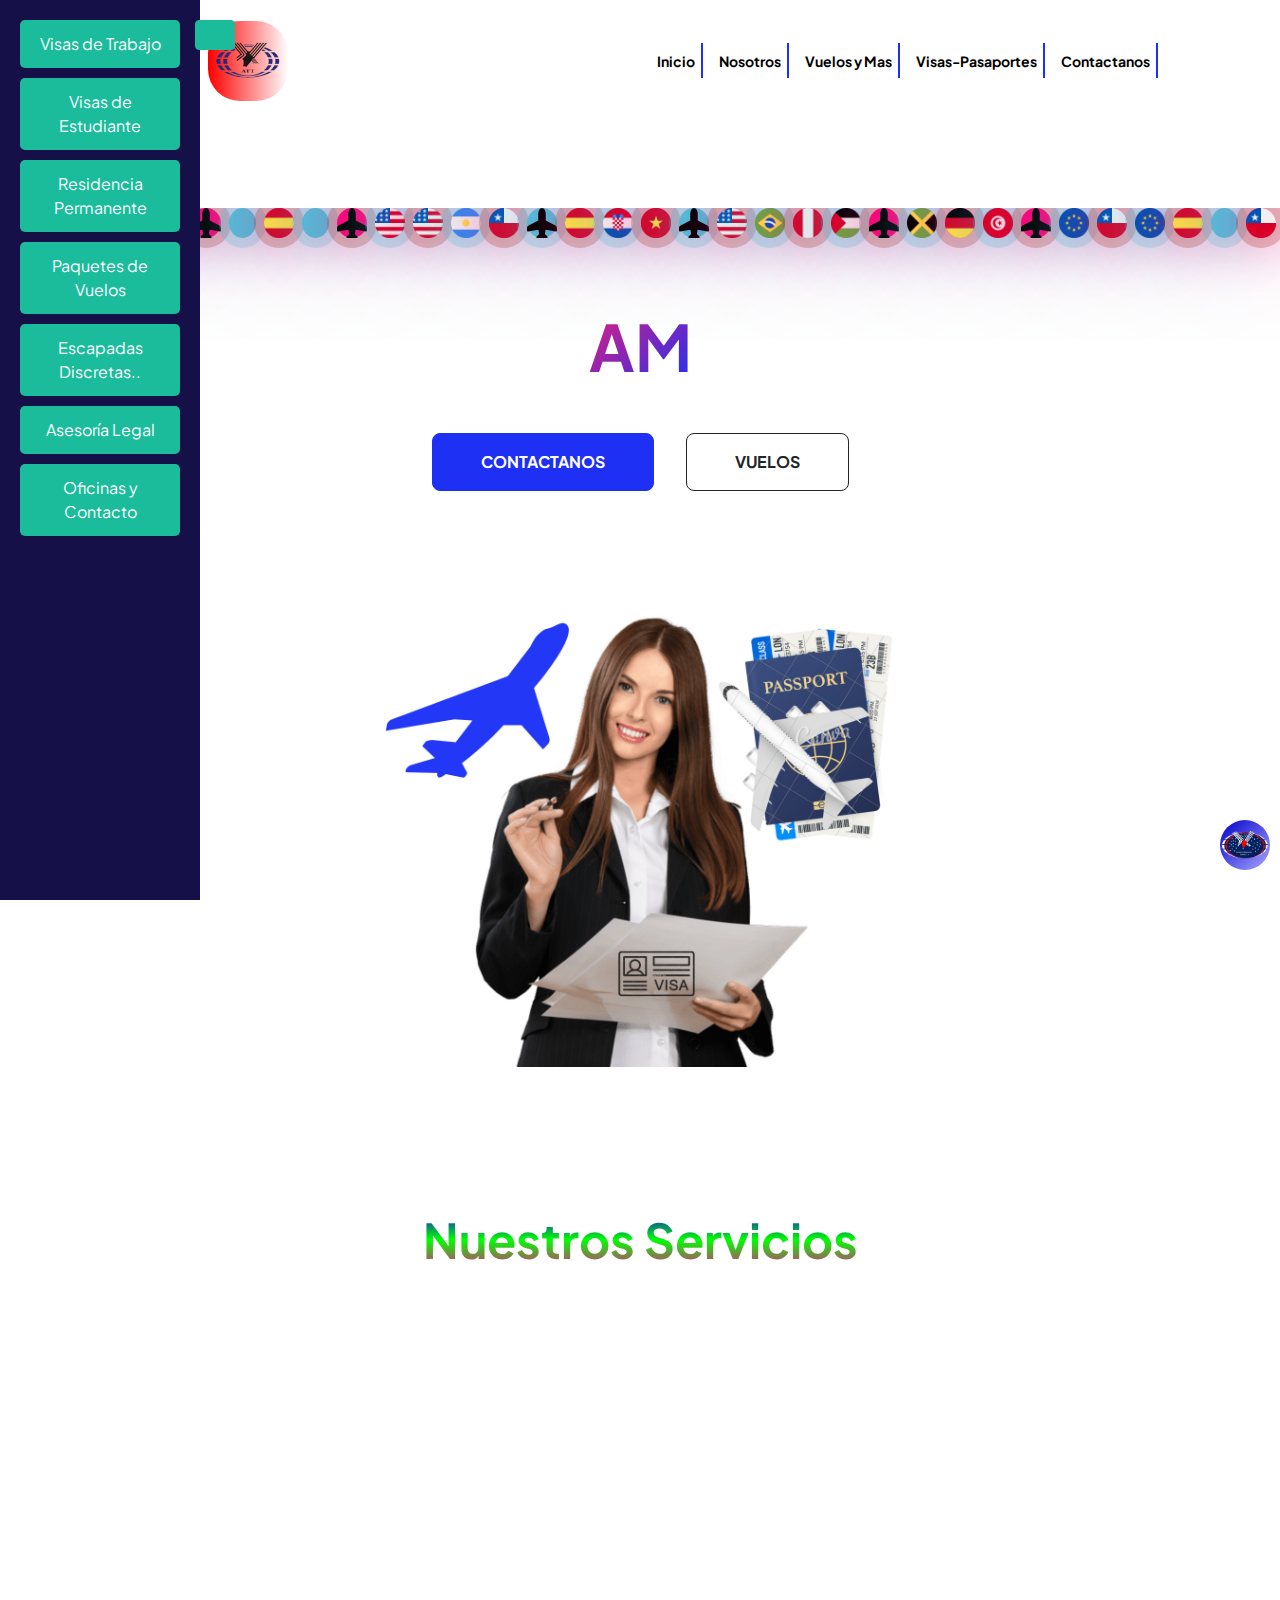
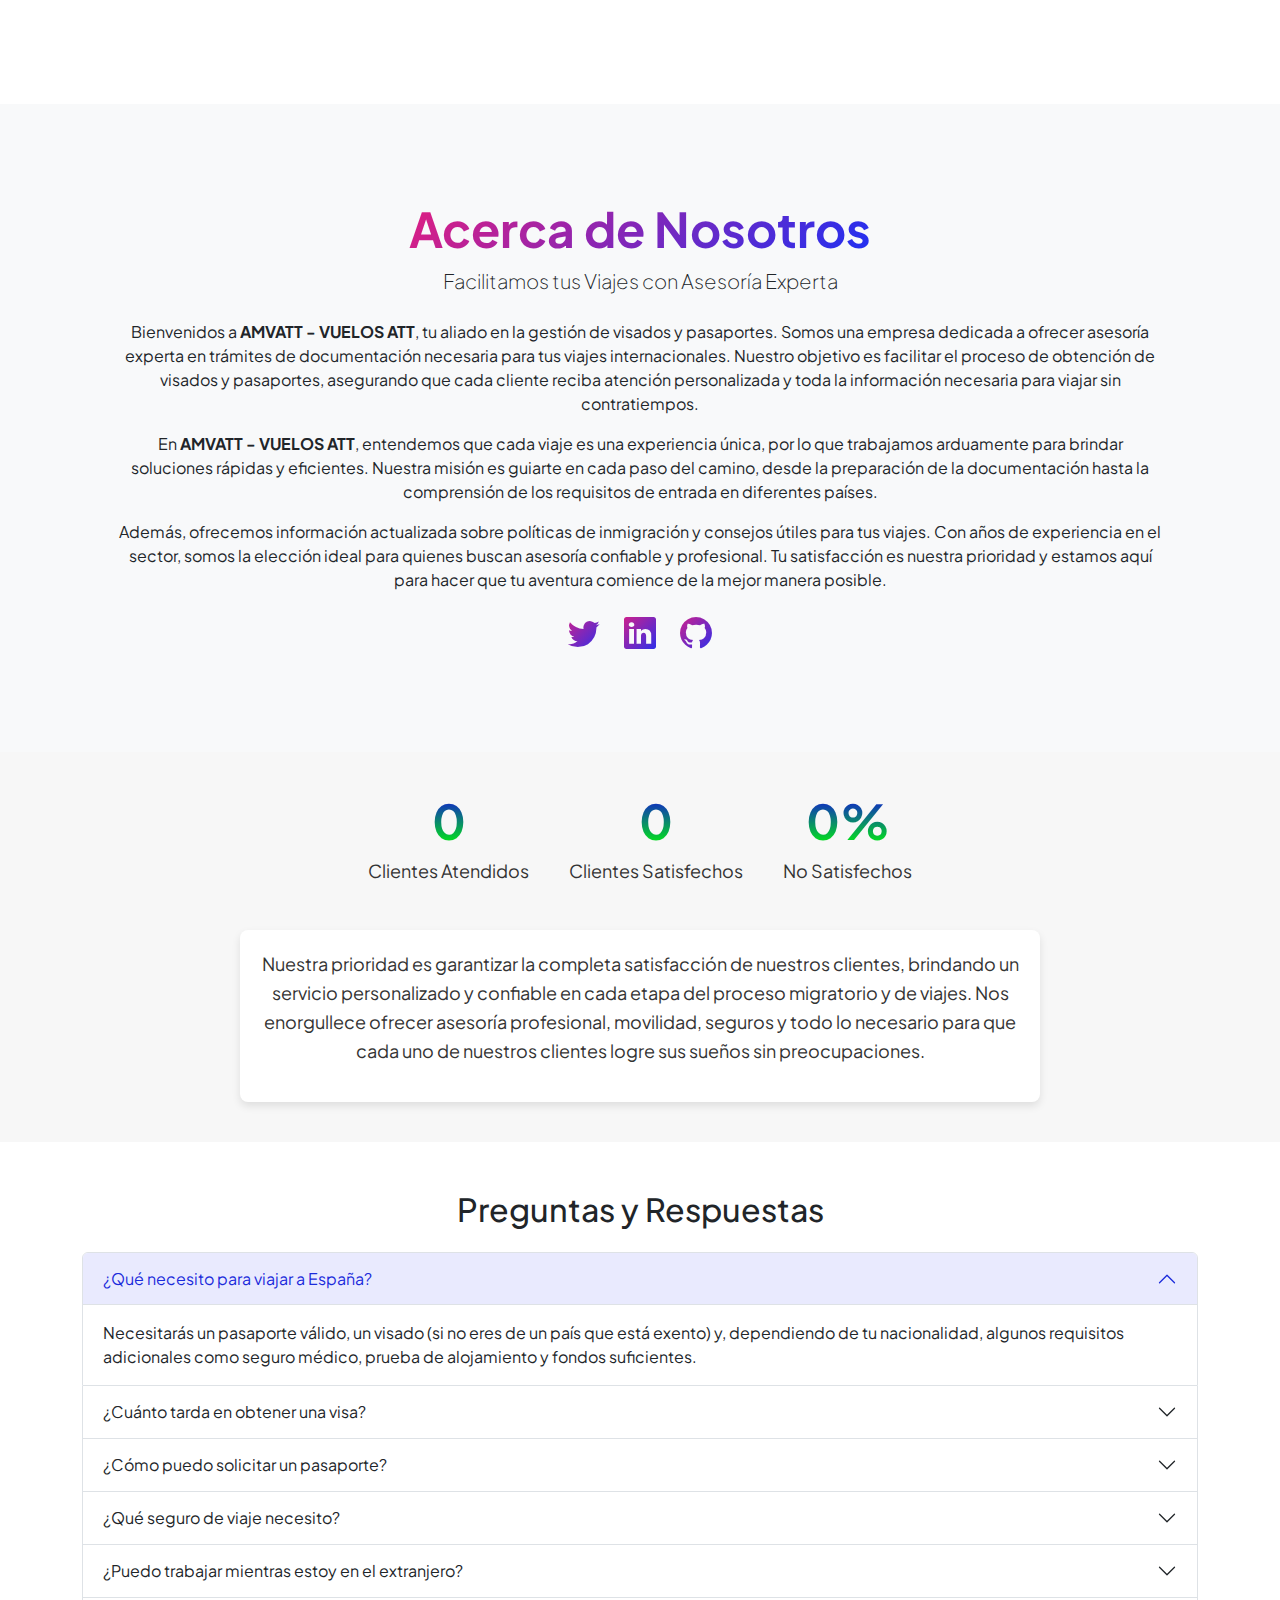
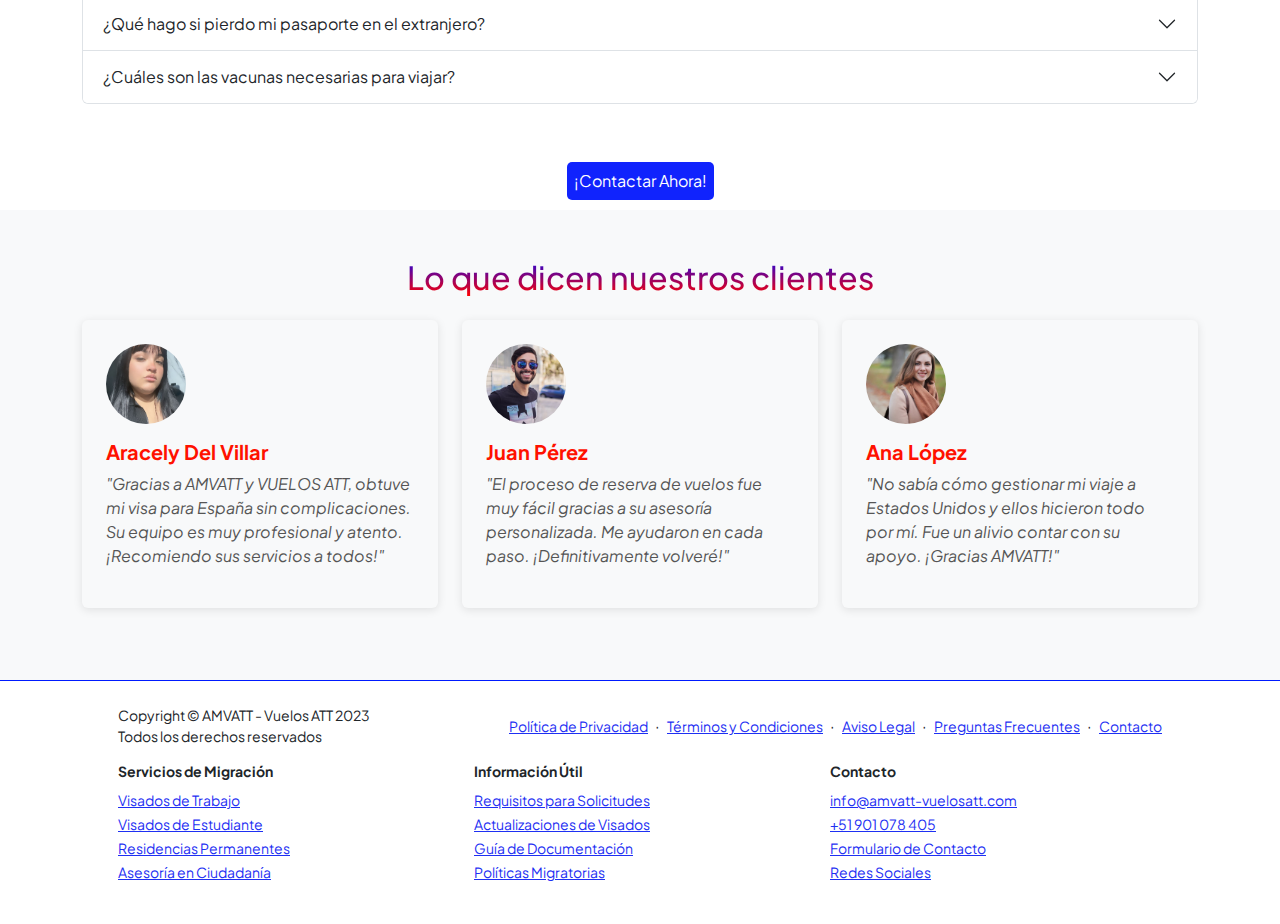
<file: index.html>
<!DOCTYPE html>
<html lang="es">
    <head>
        <meta charset="utf-8" />
        <meta name="viewport" content="width=device-width, initial-scale=1, shrink-to-fit=no" />
        <meta name="description" content="" />
        <meta name="author" content="" />
        <title>AMVATT</title>
        <!-- Favicon-->
        <link rel="icon" type="image/x-icon" href="assets/iconn.png"/>
        <!-- Custom Google font-->
        <link rel="preconnect" href="https://fonts.googleapis.com" />
        <link rel="preconnect" href="https://fonts.gstatic.com" crossorigin />
        <link href="https://fonts.googleapis.com/css2?family=Plus+Jakarta+Sans:wght@100;200;300;400;500;600;700;800;900&amp;display=swap" rel="stylesheet" />
        <!-- Bootstrap icons-->
        <link href="https://cdn.jsdelivr.net/npm/bootstrap-icons@1.8.1/font/bootstrap-icons.css" rel="stylesheet" />
        <link rel="stylesheet" href="https://cdnjs.cloudflare.com/ajax/libs/font-awesome/6.6.0/css/all.min.css" integrity="sha512-Kc323vGBEqzTmouAECnVceyQqyqdsSiqLQISBL29aUW4U/M7pSPA/gEUZQqv1cwx4OnYxTxve5UMg5GT6L4JJg==" crossorigin="anonymous" referrerpolicy="no-referrer" />
        <!-- Core theme CSS (includes Bootstrap)-->
        <link href="css/styles.css" rel="stylesheet" />
        <link href="css/estilos-dos.css" rel="stylesheet" />
    </head>
    <body id="main-body" class="d-flex flex-column h-100" data-bs-theme="light">
        
        <main class="flex-shrink-0">
            <!-- Navigation-->
            <nav class="navbar navbar-expand-lg navbar-light bg-white py-3">
                <div class="container px-5">
                    <a class="navbar-brand" href="index.html"><span class="fw-bolder text-primary"><img src="assets/AMVATT-.png" id="logouno"><img src="assets/VUELOSATT.png" id="logodos"></span></a>
                    <button class="navbar-toggler" type="button" data-bs-toggle="collapse" data-bs-target="#navbarSupportedContent" aria-controls="navbarSupportedContent" aria-expanded="false" aria-label="Toggle navigation"><span class="navbar-toggler-icon"></span></button>
                    <div class="collapse navbar-collapse" id="navbarSupportedContent">
                        <ul class="navbar-nav ms-auto mb-2 mb-lg-0 small fw-bolder">
                            <li class="nav-item"><a class="nav-link" href="index.html">Inicio</a></li>
                            <li class="nav-item"><a class="nav-link" href="resume.html">Nosotros</a></li>
                            <li class="nav-item"><a class="nav-link" href="projects.html">Vuelos y Mas</a></li>
                            <li class="nav-item"><a class="nav-link" href="visas-mas.html">Visas-Pasaportes</a></li>
                            <li class="nav-item"><a class="nav-link" href="contact.html">Contactanos</a></li>
                        </ul>
                    </div>
                </div>
            </nav>
            <header class="padre-uno">
                <div class="buscador">
                    <input type="text" id="busqueda" placeholder="Buscar palabras claves..." />
                    <button id="btnBuscar">Buscar</button>
                </div>
            </header>  
            <section id="barra-uno">
                <button id="click-cerrar">
                    <i class="fa-solid fa-xmark"></i>
                </button>
                <div class="container-barra">
                    <button class="barra-boton">Visas de Trabajo</button>
                    <button class="barra-boton">Visas de Estudiante</button>
                    <button class="barra-boton">Residencia Permanente</button>
                    <button class="barra-boton">Paquetes de Vuelos</button>
                    <button class="barra-boton">Escapadas Discretas..</button>
                    <button class="barra-boton">Asesoría Legal</button>
                    <button class="barra-boton">Oficinas y Contacto</button>
                </div>

            </section>
            <button id="abrir-barra"><i class="fa-solid fa-bars"></i></button>            
            <header id="movimientos">
              <div class="padre-movi">
                <div class="uno-movi">
                    <span style="--i:11;">
                        <img src="assets/svges/avionnegro.svg">
                    </span>
                    <span style="--i:12;">
                        <img src="assets/banderas/australia.png">
                    </span>
                    <span style="--i:13;">
                      
                    </span>
                    <span style="--i:14;">
                        <img src="assets/svges/avionnegro.svg">
                    </span>
                    <span style="--i:15;">
                        <img src="assets/banderas/germany.png">
                    </span>
                    <span style="--i:20;">
                        <img src="assets/svges/avionnegro.svg">
                    </span>
                    <span style="--i:22;"></span>
                    <span style="--i:25;">
                        <img src="assets/banderas/spain.png">
                    </span>
                    <span style="--i:16;"></span>
                    <span style="--i:18;">
                        <img src="assets/svges/avionnegro.svg">
                    </span>
                    <span style="--i:21;">
                        <img src="assets/banderas/united-states.png">
                    </span>
                    <span style="--i:17;">
                        <img src="assets/banderas/united-states.png">
                    </span>
                    <span style="--i:19;">
                        <img src="assets/banderas/argentina.png">
                    </span>
                    <span style="--i:10;">
                        <img src="assets/banderas/chile.png">
                    </span>
                    <span style="--i:11;">
                        <img src="assets/svges/avionnegro.svg">
                    </span>
                    <span style="--i:12;">
                        <img src="assets/banderas/spain.png">
                    </span>
                    <span style="--i:13;">
                        <img src="assets/banderas/croatia.png">
                    </span>
                    <span style="--i:14;">
                        <img src="assets/banderas/vietnam.png">
                    </span>
                    <span style="--i:15;">
                        <img src="assets/svges/avionnegro.svg">
                    </span>
                    <span style="--i:20;">
                        <img src="assets/banderas/united-states.png">
                    </span>
                    <span style="--i:22;">
                        <img src="assets/banderas/brazil-.png">
                    </span>
                    <span style="--i:25;">
                        <img src="assets/banderas/peru.png">
                    </span>
                    <span style="--i:16;">
                        <img src="assets/banderas/palestine.png">
                    </span>
                    <span style="--i:18;">
                        <img src="assets/svges/avionnegro.svg">
                    </span>
                    <span style="--i: 21;">
                        <img src="assets/banderas/jamaica.png">
                    </span>
                    <span style="--i:17;">
                        <img src="assets/banderas/germany.png">
                    </span>
                    <span style="--i:19;">
                        <img src="assets/banderas/tunisia.png">
                    </span>
                    <span style="--i:10;">
                        <img src="assets/svges/avionnegro.svg">
                    </span>
                    <span style="--i:11;">
                        <img src="assets/banderas/european-union.png">
                    </span>
                    <span style="--i:12;">
                        <img src="assets/banderas/chile.png">
                    </span>
                    <span style="--i:13;">
                        <img src="assets/banderas/european-union.png">
                    </span>
                    <span style="--i:14;">
                        <img src="assets/banderas/spain.png">
                    </span>
                    <span style="--i:15;"></span>
                    <span style="--i:20;">
                        <img src="assets/banderas/chile.png">
                    </span>
                </div>
              </div>
            </header>          
            <!-- Header-->
            <header class="py-5">
               
                <div class="container px-5 pb-5">
                    <div class="row gx-5 align-items-center">
                        <div class="col-xxl-5">
                            <!-- Header text content-->
                            <div class="text-center text-xxl-start">
                                <div class="badge bg-gradient-primary-to-secondary text-white mb-4" id="asesores"><div class="text-uppercase"> ASESORIAS MIGRATORIAS</div></div>
                                
                                <h1 class="display-3 fw-bolder mb-5"><span class="text-gradient d-inline" id="animacion-h1"></span></h1>
                                <div class="d-grid gap-3 d-sm-flex justify-content-sm-center justify-content-xxl-start mb-3">
                                    <a class="btn btn-primary btn-lg px-5 py-3 me-sm-3 fs-6 fw-bolder" id="bton-accion" href="resume.html">CONTACTANOS</a>
                                    <a class="btn btn-outline-dark btn-lg px-5 py-3 fs-6 fw-bolder" id="bton-vuelos" href="projects.html">VUELOS</a>
                                </div>
                            </div>
                        </div>
                        
                        <div class="col-xxl-7">
                            <!-- Header profile picture-->
                            <div class="d-flex justify-content-center mt-5 mt-xxl-0">
                                <div class="profile bg-gradient-primary-to-secondary">
                                    <!-- TIP: For best results, use a photo with a transparent background like the demo example below-->
                                    <!-- Watch a tutorial on how to do this on YouTube (link)-->
                                    <img class="profile-img" src="assets/foto.png" alt="..." />
                                    <div class="dots-1">
                                        <!-- SVG Dots-->
                            
                                        <!-- END of SVG dots-->
                                    </div>
                                    <div class="dots-2">
                                        <!-- SVG Dots-->
                                      
                                        <!-- END of SVG dots-->
                                    </div>
                                    <div class="dots-3">
                                        <!-- SVG Dots-->
                                       
                                        <!-- END of SVG dots-->
                                    </div>
                                    <div class="dots-4">
                                      
                                    </div>
                                </div>
                            </div>
                        </div>
                    </div>
                </div>
            </header>
            
       <!--NUESTROS SERVCIOS -->
            <section id="servicios" class="py-5">
                <div class="container">
                    <h2 class="text-center mb-5">Nuestros Servicios</h2>
                    <div class="row">
                        <!-- Card 1: Asesoría en Visados -->
                        <div class="col-md-6 col-lg-3 mb-4">
                            <div class="card" id="caruno">
        
                                <img src="assets/svges/datos.svg" class="card-img-top" alt="Asesoría en Visados">
                                <div class="card-body">
                                    <h5 class="card-title">Asesoría en Visados</h5>
                                    <p class="card-text">Te guiamos en la solicitud de tu visado de trabajo, estudio, turismo o residencia, asegurando que cumplas todos los requisitos.</p>
                                </div>
                            </div>
                        </div>
                        <!-- Card 2: Trámites de Pasaporte -->
                        <div class="col-md-6 col-lg-3 mb-4">
                            <div class="card" id="cardos">
                                <img src="assets/svges/pasa.svg" class="card-img-top" alt="Trámites de Pasaporte">
                                <div class="card-body">
                                    <h5 class="card-title">Trámites de Pasaporte</h5>
                                    <p class="card-text">Facilitamos la renovación, obtención o actualización de tu pasaporte, ofreciéndote asesoría personalizada en cada paso.</p>
                                </div>
                            </div>
                        </div>
                        <!-- Card 3: Reservas de Vuelos -->
                        <div class="col-md-6 col-lg-3 mb-4">
                            <div class="card" id="cartres">
                                <img src="assets/svges/avion.svg" class="card-img-top" alt="Reservas de Vuelos">
                                <div class="card-body">
                                    <h5 class="card-title">Reservas de Vuelos</h5>
                                    <p class="card-text">Encuentra las mejores ofertas de vuelos con nosotros. Gestionamos tus reservas asegurando que encuentres el itinerario ideal.</p>
                                </div>
                            </div>
                        </div>
                        <!-- Card 4: Consultoría Migratoria -->
                        <div class="col-md-6 col-lg-3 mb-4">
                            <div class="card" id="carcuatro">
                                <img src="assets/svges/consulta.svg" class="card-img-top" alt="Consultoría Migratoria">
                                <div class="card-body">
                                    <h5 class="card-title">Consultoría Migratoria</h5>
                                    <p class="card-text">Nuestro equipo experto te ayuda a entender los procedimientos migratorios y te asesora en todo tipo de trámites relacionados.</p>
                                </div>
                            </div>
                        </div>
                    </div>
                </div>
            </section>
            
            <!-- About Section-->
            <section class="bg-light py-5">
                <div class="container px-5">
                    <div class="row gx-5 justify-content-center">
                        <div class="col-xxl-8">
                            <div class="text-center my-5">
                                <h2 class="display-5 fw-bolder"><span class="text-gradient d-inline">Acerca de Nosotros</span></h2>
                                <p class="lead fw-light mb-4">Facilitamos tus Viajes con Asesoría Experta</p>
                                <p class="text-muted">
                                    <p>Bienvenidos a <strong>AMVATT - VUELOS ATT</strong>, tu aliado en la gestión de visados y pasaportes. Somos una empresa dedicada a ofrecer asesoría experta en trámites de documentación necesaria para tus viajes internacionales. Nuestro objetivo es facilitar el proceso de obtención de visados y pasaportes, asegurando que cada cliente reciba atención personalizada y toda la información necesaria para viajar sin contratiempos.</p>
                                    <p>En <strong>AMVATT - VUELOS ATT</strong>, entendemos que cada viaje es una experiencia única, por lo que trabajamos arduamente para brindar soluciones rápidas y eficientes. Nuestra misión es guiarte en cada paso del camino, desde la preparación de la documentación hasta la comprensión de los requisitos de entrada en diferentes países.</p>
                                    <p>Además, ofrecemos información actualizada sobre políticas de inmigración y consejos útiles para tus viajes. Con años de experiencia en el sector, somos la elección ideal para quienes buscan asesoría confiable y profesional. Tu satisfacción es nuestra prioridad y estamos aquí para hacer que tu aventura comience de la mejor manera posible.</p>
                                    </p>
                                <div class="d-flex justify-content-center fs-2 gap-4">
                                    <a class="text-gradient" href="#!"><i class="bi bi-twitter"></i></a>
                                    <a class="text-gradient" href="#!"><i class="bi bi-linkedin"></i></a>
                                    <a class="text-gradient" href="#!"><i class="bi bi-github"></i></a>
                                </div>
                            </div>
                        </div>
                    </div>
                </div>
            </section>
        </main>
        <section id="estadisticas-clientes">
            <div class="clientes-datos">
                <div class="dato" data-target="20526">
                    <h2>0</h2>
                    <p>Clientes Atendidos</p>
                </div>
                <div class="dato" data-target="20000">
                    <h2>0</h2>
                    <p>Clientes Satisfechos</p>
                </div>
                <div class="dato" data-target="-1">
                    <h2>0%</h2>
                    <p>No Satisfechos</p>
                </div>
            </div>
        
            <div id="resumen-prioridad">
                <p class="resumen-texto">
                    Nuestra prioridad es garantizar la completa satisfacción de nuestros clientes, brindando un servicio personalizado y confiable en cada etapa del proceso migratorio y de viajes. Nos enorgullece ofrecer asesoría profesional, movilidad, seguros y todo lo necesario para que cada uno de nuestros clientes logre sus sueños sin preocupaciones.
                </p>
            </div>
        </section>
        
        
        
        <section id="preguntas" class="py-5">
            <div class="container">
                <h2 class="text-center mb-4">Preguntas y Respuestas</h2>
                <div class="accordion" id="accordionExample">
                    <div class="accordion-item">
                        <h2 class="accordion-header" id="headingOne">
                            <button class="accordion-button" type="button" data-bs-toggle="collapse" data-bs-target="#collapseOne" aria-expanded="true" aria-controls="collapseOne">
                                ¿Qué necesito para viajar a España?
                            </button>
                        </h2>
                        <div id="collapseOne" class="accordion-collapse collapse show" aria-labelledby="headingOne" data-bs-parent="#accordionExample">
                            <div class="accordion-body">
                                Necesitarás un pasaporte válido, un visado (si no eres de un país que está exento) y, dependiendo de tu nacionalidad, algunos requisitos adicionales como seguro médico, prueba de alojamiento y fondos suficientes.
                            </div>
                        </div>
                    </div>
                    <div class="accordion-item">
                        <h2 class="accordion-header" id="headingTwo">
                            <button class="accordion-button collapsed" type="button" data-bs-toggle="collapse" data-bs-target="#collapseTwo" aria-expanded="false" aria-controls="collapseTwo">
                                ¿Cuánto tarda en obtener una visa?
                            </button>
                        </h2>
                        <div id="collapseTwo" class="accordion-collapse collapse" aria-labelledby="headingTwo" data-bs-parent="#accordionExample">
                            <div class="accordion-body">
                                El tiempo de procesamiento de una visa puede variar según el tipo de visa y la embajada, pero generalmente puede tardar entre 15 días y 3 meses.
                            </div>
                        </div>
                    </div>
                    <div class="accordion-item">
                        <h2 class="accordion-header" id="headingThree">
                            <button class="accordion-button collapsed" type="button" data-bs-toggle="collapse" data-bs-target="#collapseThree" aria-expanded="false" aria-controls="collapseThree">
                                ¿Cómo puedo solicitar un pasaporte?
                            </button>
                        </h2>
                        <div id="collapseThree" class="accordion-collapse collapse" aria-labelledby="headingThree" data-bs-parent="#accordionExample">
                            <div class="accordion-body">
                                Debes acudir a la oficina de pasaportes de tu país, presentar la documentación necesaria (como identificación, fotos, y formularios) y pagar la tarifa correspondiente.
                            </div>
                        </div>
                    </div>
                    <div class="accordion-item">
                        <h2 class="accordion-header" id="headingFour">
                            <button class="accordion-button collapsed" type="button" data-bs-toggle="collapse" data-bs-target="#collapseFour" aria-expanded="false" aria-controls="collapseFour">
                                ¿Qué seguro de viaje necesito?
                            </button>
                        </h2>
                        <div id="collapseFour" class="accordion-collapse collapse" aria-labelledby="headingFour" data-bs-parent="#accordionExample">
                            <div class="accordion-body">
                                Se recomienda un seguro que cubra gastos médicos, cancelaciones de viaje y robos. Asegúrate de que el seguro cumpla con los requisitos del país que visitas.
                            </div>
                        </div>
                    </div>
                    <div class="accordion-item">
                        <h2 class="accordion-header" id="headingFive">
                            <button class="accordion-button collapsed" type="button" data-bs-toggle="collapse" data-bs-target="#collapseFive" aria-expanded="false" aria-controls="collapseFive">
                                ¿Puedo trabajar mientras estoy en el extranjero?
                            </button>
                        </h2>
                        <div id="collapseFive" class="accordion-collapse collapse" aria-labelledby="headingFive" data-bs-parent="#accordionExample">
                            <div class="accordion-body">
                                Esto depende del tipo de visa que tengas. Algunas visas permiten trabajar, mientras que otras no. Asegúrate de revisar las condiciones de tu visa.
                            </div>
                        </div>
                    </div>
                    <div class="accordion-item">
                        <h2 class="accordion-header" id="headingSix">
                            <button class="accordion-button collapsed" type="button" data-bs-toggle="collapse" data-bs-target="#collapseSix" aria-expanded="false" aria-controls="collapseSix">
                                ¿Qué hago si pierdo mi pasaporte en el extranjero?
                            </button>
                        </h2>
                        <div id="collapseSix" class="accordion-collapse collapse" aria-labelledby="headingSix" data-bs-parent="#accordionExample">
                            <div class="accordion-body">
                                Debes reportar la pérdida a la embajada o consulado de tu país lo antes posible. Te proporcionarán instrucciones sobre cómo obtener un pasaporte de emergencia.
                            </div>
                        </div>
                    </div>
                    <div class="accordion-item">
                        <h2 class="accordion-header" id="headingSeven">
                            <button class="accordion-button collapsed" type="button" data-bs-toggle="collapse" data-bs-target="#collapseSeven" aria-expanded="false" aria-controls="collapseSeven">
                                ¿Cuáles son las vacunas necesarias para viajar?
                            </button>
                        </h2>
                        <div id="collapseSeven" class="accordion-collapse collapse" aria-labelledby="headingSeven" data-bs-parent="#accordionExample">
                            <div class="accordion-body">
                                Las vacunas requeridas pueden variar según el país de destino. Consulta con un médico o una clínica de salud de viajes para obtener recomendaciones específicas.
                            </div>
                        </div>
                    </div>
                </div>
            </div>
        </section>
        <section id="contactar-mas">
        <button class="boton-mas"><a href="#">¡Contactar Ahora!</a></button>
        </section>
        
        <section id="testimonials" class="py-5">
            <div class="container">
                <h2 class="text-center mb-4">Lo que dicen nuestros clientes</h2>
                <div class="row">
                    <div class="col-lg-4 col-md-6 mb-4">
                        <div class="testimonial-card p-4 bg-light rounded">
                            <div class="client-photo mb-3">
                                <img src="assets/tes.jpeg" alt="Cliente 1" class="img-fluid rounded-circle" />
                            </div>
                            <h5 class="client-name">Aracely Del Villar</h5>
                            <p class="client-testimonial">"Gracias a AMVATT y VUELOS ATT, obtuve mi visa para España sin complicaciones. Su equipo es muy profesional y atento. ¡Recomiendo sus servicios a todos!"</p>
                        </div>
                    </div>
                    <div class="col-lg-4 col-md-6 mb-4">
                        <div class="testimonial-card p-4 bg-light rounded">
                            <div class="client-photo mb-3">
                                <img src="assets/tes-2.1.jpg" alt="Cliente 2" class="img-fluid rounded-circle" />
                            </div>
                            <h5 class="client-name">Juan Pérez</h5>
                            <p class="client-testimonial">"El proceso de reserva de vuelos fue muy fácil gracias a su asesoría personalizada. Me ayudaron en cada paso. ¡Definitivamente volveré!"</p>
                        </div>
                    </div>
                    <div class="col-lg-4 col-md-6 mb-4">
                        <div class="testimonial-card p-4 bg-light rounded">
                            <div class="client-photo mb-3">
                                <img src="assets/tes-2.jpg" alt="Cliente 3" class="img-fluid rounded-circle" />
                            </div>
                            <h5 class="client-name">Ana López</h5>
                            <p class="client-testimonial">"No sabía cómo gestionar mi viaje a Estados Unidos y ellos hicieron todo por mí. Fue un alivio contar con su apoyo. ¡Gracias AMVATT!"</p>
                        </div>
                    </div>
                </div>
            </div>
        </section>

       <!-- CHAT EN VIVO  -->
       
       <div class="chat-img">
        <img src="assets/AMVATT-.png">
      </div>
      
      <section id="chat-vivo">
        <div class="conversaciones">
          <span class="close-chat" id="close-chat">&times;</span>
          <h6>Chat en vivo</h6>
          
          <!-- Área de mensajes -->
          <div class="chat-messages" id="chat-messages">
            <!-- Mensaje de ejemplo de AMVATT -->
            <div class="amvatt-message">
              <p><strong class="chat-amvatt">AMVATT:</strong> ¡Hola! ¿En qué te podemos ayudar?</p>
            </div>
          </div>
      
          <!-- Área para escribir el mensaje -->
          <div class="chat-input">
            <input type="text" id="userMessage" placeholder="Escribe tu mensaje..." />
            <button id="sendMessage">Enviar</button>
          </div>
        </div>
      </section>
      
        <!-- Footer-->
        <footer class="piedeweb py-4 mt-auto">
            <div class="container px-5">
                <div class="row align-items-center justify-content-between flex-column flex-sm-row">
                    <div class="col-auto">
                        <div class="small m-0">Copyright &copy; AMVATT - Vuelos ATT 2023</div>
                        <div class="small">Todos los derechos reservados</div>
                    </div>
                    <div class="col-auto">
                        <a class="small" href="#!">Política de Privacidad</a>
                        <span class="mx-1">&middot;</span>
                        <a class="small" href="#!">Términos y Condiciones</a>
                        <span class="mx-1">&middot;</span>
                        <a class="small" href="#!">Aviso Legal</a>
                        <span class="mx-1">&middot;</span>
                        <a class="small" href="#!">Preguntas Frecuentes</a>
                        <span class="mx-1">&middot;</span>
                        <a class="small" href="#!">Contacto</a>
                    </div>
                </div>
                <div class="row mt-3">
                    <div class="col-md-4">
                        <h6 class="small fw-bold">Servicios de Migración</h6>
                        <ul class="list-unstyled">
                            <li><a class="small" href="#!">Visados de Trabajo</a></li>
                            <li><a class="small" href="#!">Visados de Estudiante</a></li>
                            <li><a class="small" href="#!">Residencias Permanentes</a></li>
                            <li><a class="small" href="#!">Asesoría en Ciudadanía</a></li>
                        </ul>
                    </div>
                    <div class="col-md-4">
                        <h6 class="small fw-bold">Información Útil</h6>
                        <ul class="list-unstyled">
                            <li><a class="small" href="#!">Requisitos para Solicitudes</a></li>
                            <li><a class="small" href="#!">Actualizaciones de Visados</a></li>
                            <li><a class="small" href="#!">Guía de Documentación</a></li>
                            <li><a class="small" href="#!">Políticas Migratorias</a></li>
                        </ul>
                    </div>
                    <div class="col-md-4">
                        <h6 class="small fw-bold">Contacto</h6>
                        <ul class="list-unstyled">
                            <li><a class="small" href="mailto:info@amvatt-vuelosatt.com">info@amvatt-vuelosatt.com</a></li>
                            <li><a class="small" href="tel:+5190178405">+51 901 078 405</a></li>
                            <li><a class="small" href="#!">Formulario de Contacto</a></li>
                            <li><a class="small" href="#!">Redes Sociales</a></li>
                        </ul>
                    </div>
                </div>
            </div>
        </footer>        
        <!-- Bootstrap core JS-->
        <script src="https://cdn.jsdelivr.net/npm/bootstrap@5.2.3/dist/js/bootstrap.bundle.min.js"></script>
        <!-- Core theme JS-->
        <script src="js/scripts.js"></script>
        <script src="js/animaciones.js"></script>
        <script src="js/filtro.js"></script>
        <script src="js/cerrar-bara.js"></script>
    </body>
</html>
</file>
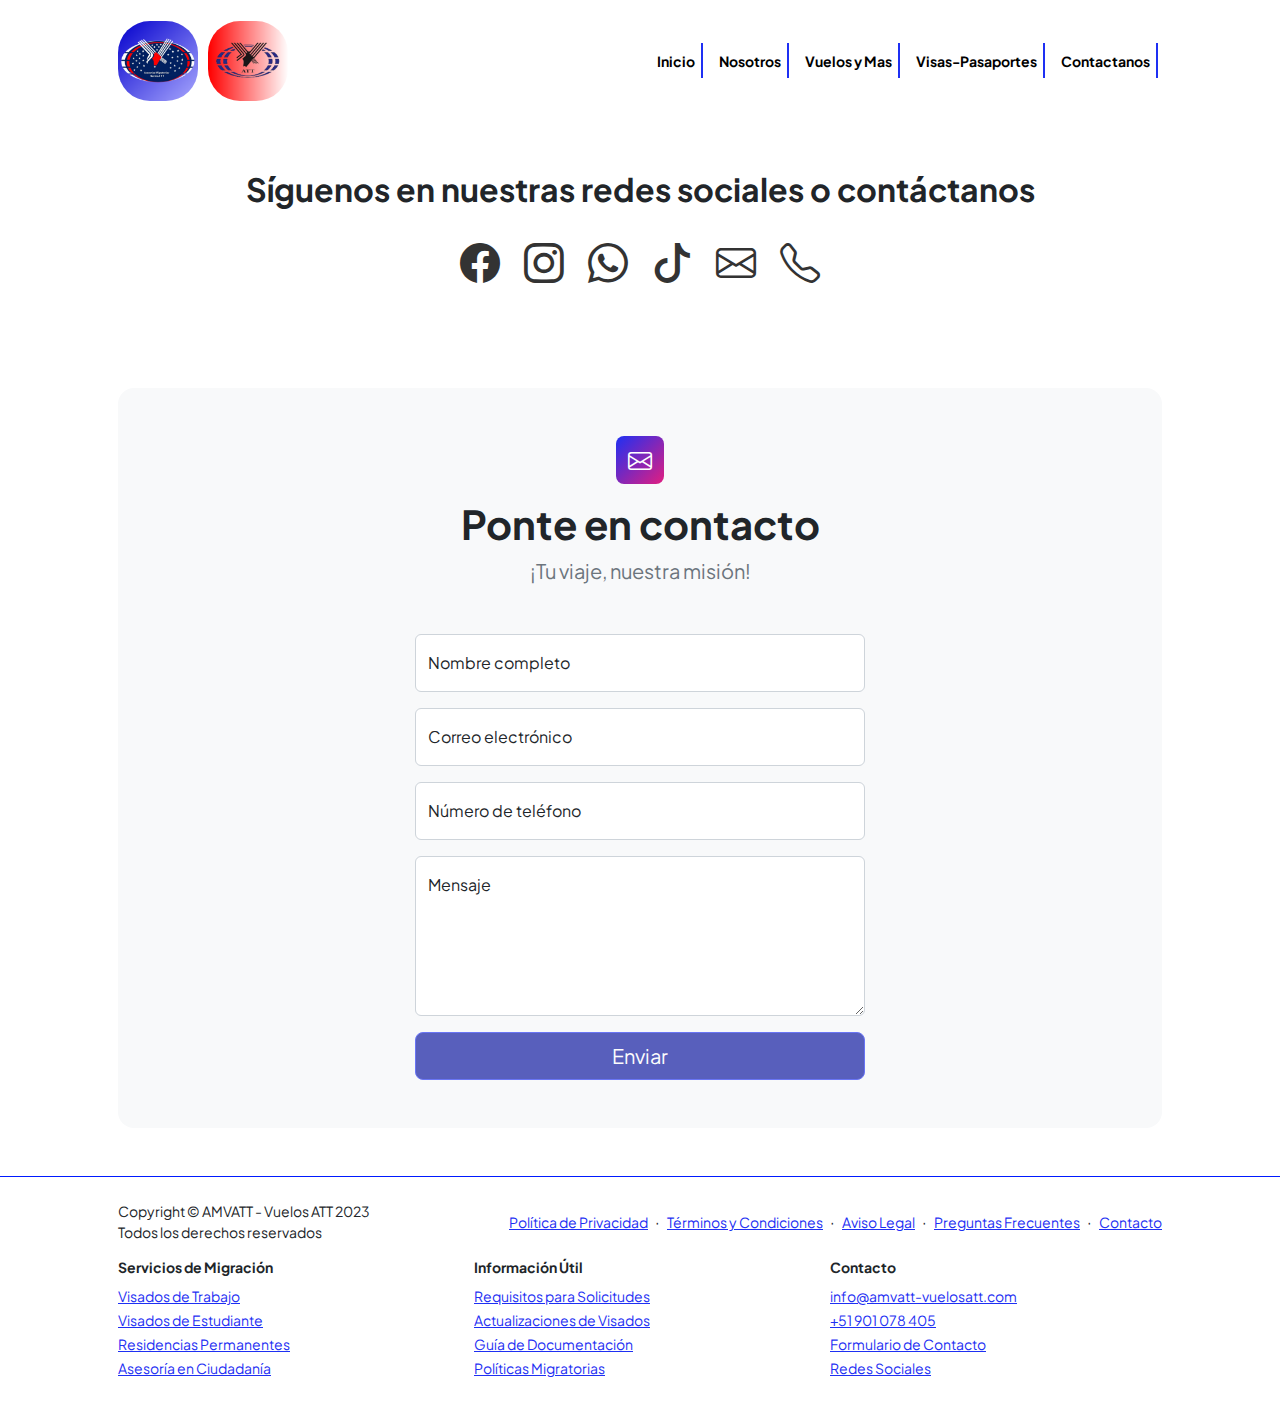
<file: contact.html>
<!DOCTYPE html>
<html lang="en">
    <head>
        <meta charset="utf-8" />
        <meta name="viewport" content="width=device-width, initial-scale=1, shrink-to-fit=no" />
        <meta name="description" content />
        <meta name="author" content />
        <title>CONTACTO</title>
        <!-- Favicon-->
        <link rel="icon" type="image/x-icon" href="assets/favicon.ico" />
        <!-- Custom Google font-->
        <link rel="preconnect" href="https://fonts.googleapis.com" />
        <link rel="preconnect" href="https://fonts.gstatic.com" crossorigin />
        <link href="https://fonts.googleapis.com/css2?family=Plus+Jakarta+Sans:wght@100;200;300;400;500;600;700;800;900&amp;display=swap" rel="stylesheet" />
        <!-- Bootstrap icons-->
        <link href="https://cdn.jsdelivr.net/npm/bootstrap-icons@1.8.1/font/bootstrap-icons.css" rel="stylesheet" />
        <!-- Core theme CSS (includes Bootstrap)-->
        <link href="css/styles.css" rel="stylesheet" />
    </head>
    <body class="d-flex flex-column">
        
        <main class="flex-shrink-0">
            <!-- Navigation-->
            <nav class="navbar navbar-expand-lg navbar-light bg-white py-3">
                <div class="container px-5">
                    <a class="navbar-brand" href="index.html"><span class="fw-bolder text-primary"><img src="assets/AMVATT-.png" id="logouno"><img src="assets/VUELOSATT.png" id="logodos"></span></a>
                    <button class="navbar-toggler" type="button" data-bs-toggle="collapse" data-bs-target="#navbarSupportedContent" aria-controls="navbarSupportedContent" aria-expanded="false" aria-label="Toggle navigation"><span class="navbar-toggler-icon"></span></button>
                    <div class="collapse navbar-collapse" id="navbarSupportedContent">
                        <ul class="navbar-nav ms-auto mb-2 mb-lg-0 small fw-bolder">
                            <li class="nav-item"><a class="nav-link" href="index.html">Inicio</a></li>
                            <li class="nav-item"><a class="nav-link" href="resume.html">Nosotros</a></li>
                            <li class="nav-item"><a class="nav-link" href="projects.html">Vuelos y Mas</a></li>
                            <li class="nav-item"><a class="nav-link" href="visas-mas.html">Visas-Pasaportes</a></li>
                            <li class="nav-item"><a class="nav-link" href="contact.html">Contactanos</a></li>
                        </ul>
                    </div>
                </div>
            </nav>

            <section id="redes-sociales" class="py-5">
                <div class="container text-center">
                    <h2 class="fw-bolder mb-4">Síguenos en nuestras redes sociales o contáctanos</h2>
                    <div class="d-flex justify-content-center gap-4">
                        <a href="https://www.facebook.com/AsesoriasMigratoriasVuelosATT?mibextid=ZbWKwL" target="_blank" class="icono-redes">
                            <i class="bi bi-facebook fs-1"></i>
                        </a>
                        <a href="https://www.instagram.com/amvatt?igsh=MWx0NHFoOWwzN2czbw==" target="_blank" class="icono-redes">
                            <i class="bi bi-instagram fs-1"></i>
                        </a>
                        <a href="https://wa.me/51960408622" target="_blank" class="icono-redes">
                            <i class="bi bi-whatsapp fs-1"></i>
                        </a>
                        <a href="https://www.tiktok.com" target="_blank" class="icono-redes">
                            <i class="bi bi-tiktok fs-1"></i>
                        </a>
                        <a href="mailto:amvattasesores@gmail.com" class="icono-redes">
                            <i class="bi bi-envelope fs-1"></i>
                        </a>
                        <a href="tel:+51+51 960 408 622" class="icono-redes">
                            <i class="bi bi-telephone fs-1"></i>
                        </a>
                    </div>
                </div>
            </section>
            <!-- Page content-->
            <section class="py-5">
                <div class="container px-5">
                    <!-- Formulario de contacto -->
                    <div class="bg-light rounded-4 py-5 px-4 px-md-5">
                        <div class="text-center mb-5">
                            <div class="feature bg-primary bg-gradient-primary-to-secondary text-white rounded-3 mb-3"><i class="bi bi-envelope"></i></div>
                            <h1 class="fw-bolder">Ponte en contacto</h1>
                            <p class="lead fw-normal text-muted mb-0">¡Tu viaje, nuestra misión!</p>
                        </div>
                        <div class="row gx-5 justify-content-center">
                            <div class="col-lg-8 col-xl-6">
                                <!-- Formulario de contacto -->
                                <form id="contactForm" data-sb-form-api-token="API_TOKEN">
                                    <!-- Nombre input -->
                                    <div class="form-floating mb-3">
                                        <input class="form-control" id="name" type="text" placeholder="Ingresa tu nombre..." data-sb-validations="required" />
                                        <label for="name">Nombre completo</label>
                                        <div class="invalid-feedback" data-sb-feedback="name:required">Se requiere un nombre.</div>
                                    </div>
                                    <!-- Correo electrónico input -->
                                    <div class="form-floating mb-3">
                                        <input class="form-control" id="email" type="email" placeholder="nombre@ejemplo.com" data-sb-validations="required,email" />
                                        <label for="email">Correo electrónico</label>
                                        <div class="invalid-feedback" data-sb-feedback="email:required">Se requiere un correo electrónico.</div>
                                        <div class="invalid-feedback" data-sb-feedback="email:email">Correo no válido.</div>
                                    </div>
                                    <!-- Número de teléfono input -->
                                    <div class="form-floating mb-3">
                                        <input class="form-control" id="phone" type="tel" placeholder="(123) 456-7890" data-sb-validations="required" />
                                        <label for="phone">Número de teléfono</label>
                                        <div class="invalid-feedback" data-sb-feedback="phone:required">Se requiere un número de teléfono.</div>
                                    </div>
                                    <!-- Mensaje input -->
                                    <div class="form-floating mb-3">
                                        <textarea class="form-control" id="message" type="text" placeholder="Ingresa tu mensaje aquí..." style="height: 10rem" data-sb-validations="required"></textarea>
                                        <label for="message">Mensaje</label>
                                        <div class="invalid-feedback" data-sb-feedback="message:required">Se requiere un mensaje.</div>
                                    </div>
                                    <!-- Mensaje de éxito al enviar -->
                                    <div class="d-none" id="submitSuccessMessage">
                                        <div class="text-center mb-3">
                                            <div class="fw-bolder">¡Formulario enviado con éxito!</div>
                                            Para activar este formulario, regístrate en
                                            <br />
                                            <a href="https://startbootstrap.com/solution/contact-forms">https://startbootstrap.com/solution/contact-forms</a>
                                        </div>
                                    </div>
                                    <!-- Mensaje de error al enviar -->
                                    <div class="d-none" id="submitErrorMessage">
                                        <div class="text-center text-danger mb-3">¡Error al enviar el mensaje!</div>
                                    </div>
                                    <!-- Botón de enviar -->
                                    <div class="d-grid">
                                        <button class="btn btn-primary btn-lg disabled" id="submitButton" type="submit">Enviar</button>
                                    </div>
                                </form>
                            </div>
                        </div>
                    </div>
                </div>
            </section>
            
        </main>
        <!-- Footer-->
        <footer class="piedeweb py-4 mt-auto">
            <div class="container px-5">
                <div class="row align-items-center justify-content-between flex-column flex-sm-row">
                    <div class="col-auto">
                        <div class="small m-0">Copyright &copy; AMVATT - Vuelos ATT 2023</div>
                        <div class="small">Todos los derechos reservados</div>
                    </div>
                    <div class="col-auto">
                        <a class="small" href="#!">Política de Privacidad</a>
                        <span class="mx-1">&middot;</span>
                        <a class="small" href="#!">Términos y Condiciones</a>
                        <span class="mx-1">&middot;</span>
                        <a class="small" href="#!">Aviso Legal</a>
                        <span class="mx-1">&middot;</span>
                        <a class="small" href="#!">Preguntas Frecuentes</a>
                        <span class="mx-1">&middot;</span>
                        <a class="small" href="#!">Contacto</a>
                    </div>
                </div>
                <div class="row mt-3">
                    <div class="col-md-4">
                        <h6 class="small fw-bold">Servicios de Migración</h6>
                        <ul class="list-unstyled">
                            <li><a class="small" href="#!">Visados de Trabajo</a></li>
                            <li><a class="small" href="#!">Visados de Estudiante</a></li>
                            <li><a class="small" href="#!">Residencias Permanentes</a></li>
                            <li><a class="small" href="#!">Asesoría en Ciudadanía</a></li>
                        </ul>
                    </div>
                    <div class="col-md-4">
                        <h6 class="small fw-bold">Información Útil</h6>
                        <ul class="list-unstyled">
                            <li><a class="small" href="#!">Requisitos para Solicitudes</a></li>
                            <li><a class="small" href="#!">Actualizaciones de Visados</a></li>
                            <li><a class="small" href="#!">Guía de Documentación</a></li>
                            <li><a class="small" href="#!">Políticas Migratorias</a></li>
                        </ul>
                    </div>
                    <div class="col-md-4">
                        <h6 class="small fw-bold">Contacto</h6>
                        <ul class="list-unstyled">
                            <li><a class="small" href="mailto:info@amvatt-vuelosatt.com">info@amvatt-vuelosatt.com</a></li>
                            <li><a class="small" href="tel:+5190178405">+51 901 078 405</a></li>
                            <li><a class="small" href="#!">Formulario de Contacto</a></li>
                            <li><a class="small" href="#!">Redes Sociales</a></li>
                        </ul>
                    </div>
                </div>
            </div>
        </footer>
        <!-- Bootstrap core JS-->
        <script src="https://cdn.jsdelivr.net/npm/bootstrap@5.2.3/dist/js/bootstrap.bundle.min.js"></script>
        <!-- Core theme JS-->
        <script src="js/scripts.js"></script>
        <!-- * * * * * * * * * * * * * * * * * * * * * * * * * * * * * * * * * * * * * * * *-->
        <!-- * *                               SB Forms JS                               * *-->
        <!-- * * Activate your form at https://startbootstrap.com/solution/contact-forms * *-->
        <!-- * * * * * * * * * * * * * * * * * * * * * * * * * * * * * * * * * * * * * * * *-->
        <script src="https://cdn.startbootstrap.com/sb-forms-latest.js"></script>
    </body>
</html>
</file>
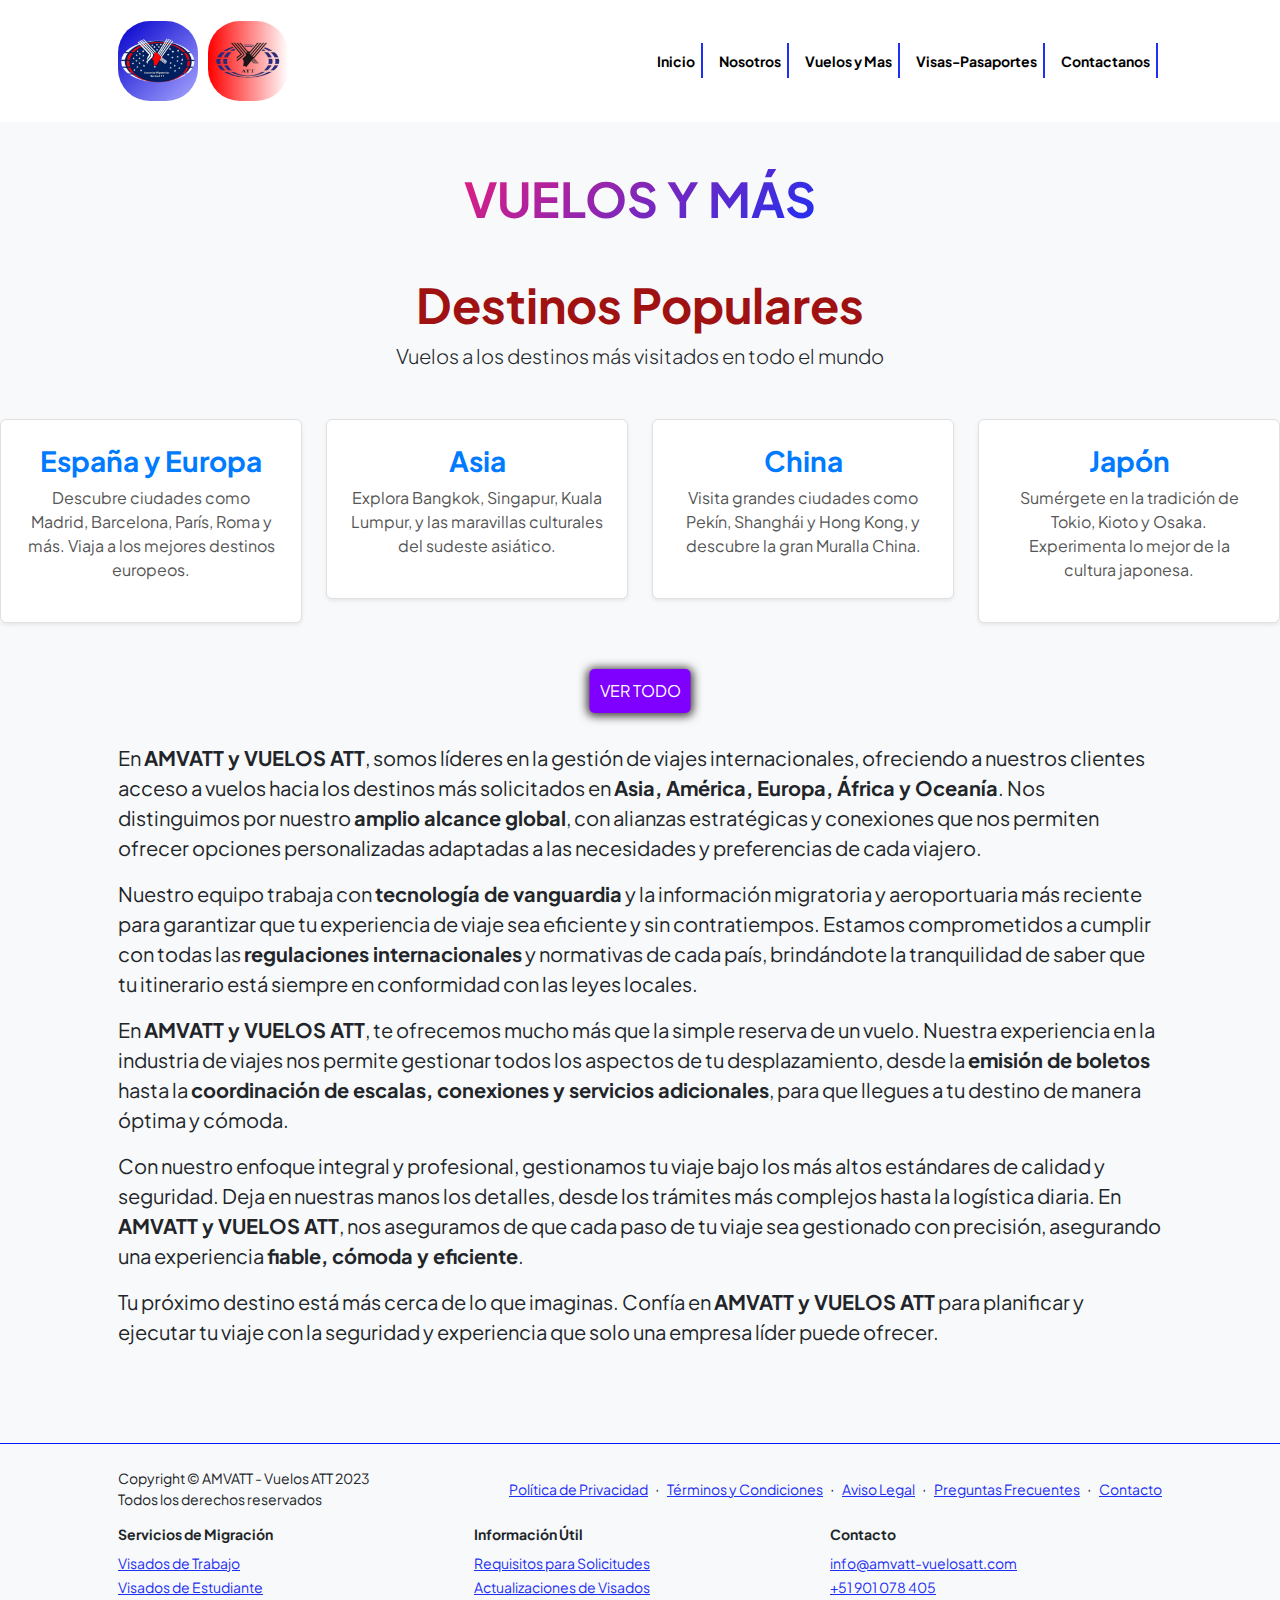
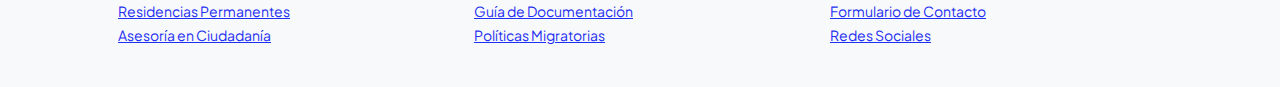
<file: projects.html>
<!DOCTYPE html>
<html lang="en">
    <head>
        <meta charset="utf-8" />
        <meta name="viewport" content="width=device-width, initial-scale=1, shrink-to-fit=no" />
        <meta name="description" content="" />
        <meta name="author" content="" />
        <title>VUELOS</title>
        <!-- Favicon-->
        <link rel="icon" type="image/x-icon" href="assets/favicon.ico" />
        <!-- Custom Google font-->
        <link rel="preconnect" href="https://fonts.googleapis.com" />
        <link rel="preconnect" href="https://fonts.gstatic.com" crossorigin />
        <link href="https://fonts.googleapis.com/css2?family=Plus+Jakarta+Sans:wght@100;200;300;400;500;600;700;800;900&amp;display=swap" rel="stylesheet" />
        <!-- Bootstrap icons-->
        <link href="https://cdn.jsdelivr.net/npm/bootstrap-icons@1.8.1/font/bootstrap-icons.css" rel="stylesheet" />
        <!-- Core theme CSS (includes Bootstrap)-->
        <link href="css/styles.css" rel="stylesheet" />
    </head>
    <body class="d-flex flex-column h-100 bg-light">
        <main class="flex-shrink-0">
            <!-- Navigation-->
            <nav class="navbar navbar-expand-lg navbar-light bg-white py-3">
                <div class="container px-5">
                    <a class="navbar-brand" href="index.html"><span class="fw-bolder text-primary"><img src="assets/AMVATT-.png" id="logouno"><img src="assets/VUELOSATT.png" id="logodos"></span></a>
                    <button class="navbar-toggler" type="button" data-bs-toggle="collapse" data-bs-target="#navbarSupportedContent" aria-controls="navbarSupportedContent" aria-expanded="false" aria-label="Toggle navigation"><span class="navbar-toggler-icon"></span></button>
                    <div class="collapse navbar-collapse" id="navbarSupportedContent">
                        <ul class="navbar-nav ms-auto mb-2 mb-lg-0 small fw-bolder">
                            <li class="nav-item"><a class="nav-link" href="index.html">Inicio</a></li>
                            <li class="nav-item"><a class="nav-link" href="resume.html">Nosotros</a></li>
                            <li class="nav-item"><a class="nav-link" href="projects.html">Vuelos y Mas</a></li>
                            <li class="nav-item"><a class="nav-link" href="visas-mas.html">Visas-Pasaportes</a></li>
                            <li class="nav-item"><a class="nav-link" href="contact.html">Contactanos</a></li>
                        </ul>
                    </div>
                </div>
            </nav>
            <section id="cards-vuelos" class="py-5">
                <div class="text-center mb-5">
                    <h1 class="display-5 fw-bolder mb-0">
                        <span class="text-gradient d-inline">VUELOS Y MÁS</span>
                    </h1>
                </div>
                <div class="container-dos">
                    <div class="text-center mb-5">
                        <h2 class="display-5 fw-bolder">Destinos Populares</h2>
                        <p class="lead">Vuelos a los destinos más visitados en todo el mundo</p>
                    </div>
                    <div class="row text-center">
                        <!-- Vuelos a España y Europa -->
                        <div class="col-lg-3 col-md-6 mb-4">
                            <div class="vuelos-card p-4 shadow-sm rounded">
                                <h3 class="fw-bold">España y Europa</h3>
                                <p>Descubre ciudades como Madrid, Barcelona, París, Roma y más. Viaja a los mejores destinos europeos.</p>
                            </div>
                        </div>
                        <!-- Vuelos a Asia -->
                        <div class="col-lg-3 col-md-6 mb-4">
                            <div class="vuelos-card p-4 shadow-sm rounded">
                                <h3 class="fw-bold">Asia</h3>
                                <p>Explora Bangkok, Singapur, Kuala Lumpur, y las maravillas culturales del sudeste asiático.</p>
                            </div>
                        </div>
                        <!-- Vuelos a China -->
                        <div class="col-lg-3 col-md-6 mb-4">
                            <div class="vuelos-card p-4 shadow-sm rounded">
                                <h3 class="fw-bold">China</h3>
                                <p>Visita grandes ciudades como Pekín, Shanghái y Hong Kong, y descubre la gran Muralla China.</p>
                            </div>
                        </div>
                        <!-- Vuelos a Japón -->
                        <div class="col-lg-3 col-md-6 mb-4">
                            <div class="vuelos-card p-4 shadow-sm rounded">
                                <h3 class="fw-bold">Japón</h3>
                                <p>Sumérgete en la tradición de Tokio, Kioto y Osaka. Experimenta lo mejor de la cultura japonesa.</p>
                            </div>
                        </div>
                       
                    </div>
                    <a href="index.html" class="ver-todovuelos">VER TODO</a>
                </div>
                
            </section>
            
            <!-- vuelos y mas-->
            <section class="py-5">
                <div class="container px-5 mb-5">
                    <p class="fs-5">
                        En <strong>AMVATT y VUELOS ATT</strong>, somos líderes en la gestión de viajes internacionales, ofreciendo a nuestros clientes acceso a vuelos hacia los destinos más solicitados en <strong>Asia, América, Europa, África y Oceanía</strong>. Nos distinguimos por nuestro <strong>amplio alcance global</strong>, con alianzas estratégicas y conexiones que nos permiten ofrecer opciones personalizadas adaptadas a las necesidades y preferencias de cada viajero.
                    </p>
                    <p class="fs-5">
                        Nuestro equipo trabaja con <strong>tecnología de vanguardia</strong> y la información migratoria y aeroportuaria más reciente para garantizar que tu experiencia de viaje sea eficiente y sin contratiempos. Estamos comprometidos a cumplir con todas las <strong>regulaciones internacionales</strong> y normativas de cada país, brindándote la tranquilidad de saber que tu itinerario está siempre en conformidad con las leyes locales.
                    </p>
                    <p class="fs-5">
                        En <strong>AMVATT y VUELOS ATT</strong>, te ofrecemos mucho más que la simple reserva de un vuelo. Nuestra experiencia en la industria de viajes nos permite gestionar todos los aspectos de tu desplazamiento, desde la <strong>emisión de boletos</strong> hasta la <strong>coordinación de escalas, conexiones y servicios adicionales</strong>, para que llegues a tu destino de manera óptima y cómoda.
                    </p>
                    <p class="fs-5">
                        Con nuestro enfoque integral y profesional, gestionamos tu viaje bajo los más altos estándares de calidad y seguridad. Deja en nuestras manos los detalles, desde los trámites más complejos hasta la logística diaria. En <strong>AMVATT y VUELOS ATT</strong>, nos aseguramos de que cada paso de tu viaje sea gestionado con precisión, asegurando una experiencia <strong>fiable, cómoda y eficiente</strong>.
                    </p>
                    <p class="fs-5">
                        Tu próximo destino está más cerca de lo que imaginas. Confía en <strong>AMVATT y VUELOS ATT</strong> para planificar y ejecutar tu viaje con la seguridad y experiencia que solo una empresa líder puede ofrecer.
                    </p>
                </div>
            </section>
            
        </main>        
        <!-- Footer-->
        <footer class="piedeweb py-4 mt-auto">
            <div class="container px-5">
                <div class="row align-items-center justify-content-between flex-column flex-sm-row">
                    <div class="col-auto">
                        <div class="small m-0">Copyright &copy; AMVATT - Vuelos ATT 2023</div>
                        <div class="small">Todos los derechos reservados</div>
                    </div>
                    <div class="col-auto">
                        <a class="small" href="#!">Política de Privacidad</a>
                        <span class="mx-1">&middot;</span>
                        <a class="small" href="#!">Términos y Condiciones</a>
                        <span class="mx-1">&middot;</span>
                        <a class="small" href="#!">Aviso Legal</a>
                        <span class="mx-1">&middot;</span>
                        <a class="small" href="#!">Preguntas Frecuentes</a>
                        <span class="mx-1">&middot;</span>
                        <a class="small" href="#!">Contacto</a>
                    </div>
                </div>
                <div class="row mt-3">
                    <div class="col-md-4">
                        <h6 class="small fw-bold">Servicios de Migración</h6>
                        <ul class="list-unstyled">
                            <li><a class="small" href="#!">Visados de Trabajo</a></li>
                            <li><a class="small" href="#!">Visados de Estudiante</a></li>
                            <li><a class="small" href="#!">Residencias Permanentes</a></li>
                            <li><a class="small" href="#!">Asesoría en Ciudadanía</a></li>
                        </ul>
                    </div>
                    <div class="col-md-4">
                        <h6 class="small fw-bold">Información Útil</h6>
                        <ul class="list-unstyled">
                            <li><a class="small" href="#!">Requisitos para Solicitudes</a></li>
                            <li><a class="small" href="#!">Actualizaciones de Visados</a></li>
                            <li><a class="small" href="#!">Guía de Documentación</a></li>
                            <li><a class="small" href="#!">Políticas Migratorias</a></li>
                        </ul>
                    </div>
                    <div class="col-md-4">
                        <h6 class="small fw-bold">Contacto</h6>
                        <ul class="list-unstyled">
                            <li><a class="small" href="mailto:info@amvatt-vuelosatt.com">info@amvatt-vuelosatt.com</a></li>
                            <li><a class="small" href="tel:+5190178405">+51 901 078 405</a></li>
                            <li><a class="small" href="#!">Formulario de Contacto</a></li>
                            <li><a class="small" href="#!">Redes Sociales</a></li>
                        </ul>
                    </div>
                </div>
            </div>
        </footer>
        <!-- Bootstrap core JS-->
        <script src="https://cdn.jsdelivr.net/npm/bootstrap@5.2.3/dist/js/bootstrap.bundle.min.js"></script>
        <!-- Core theme JS-->
        <script src="js/scripts.js"></script>
    </body>
</html>
</file>
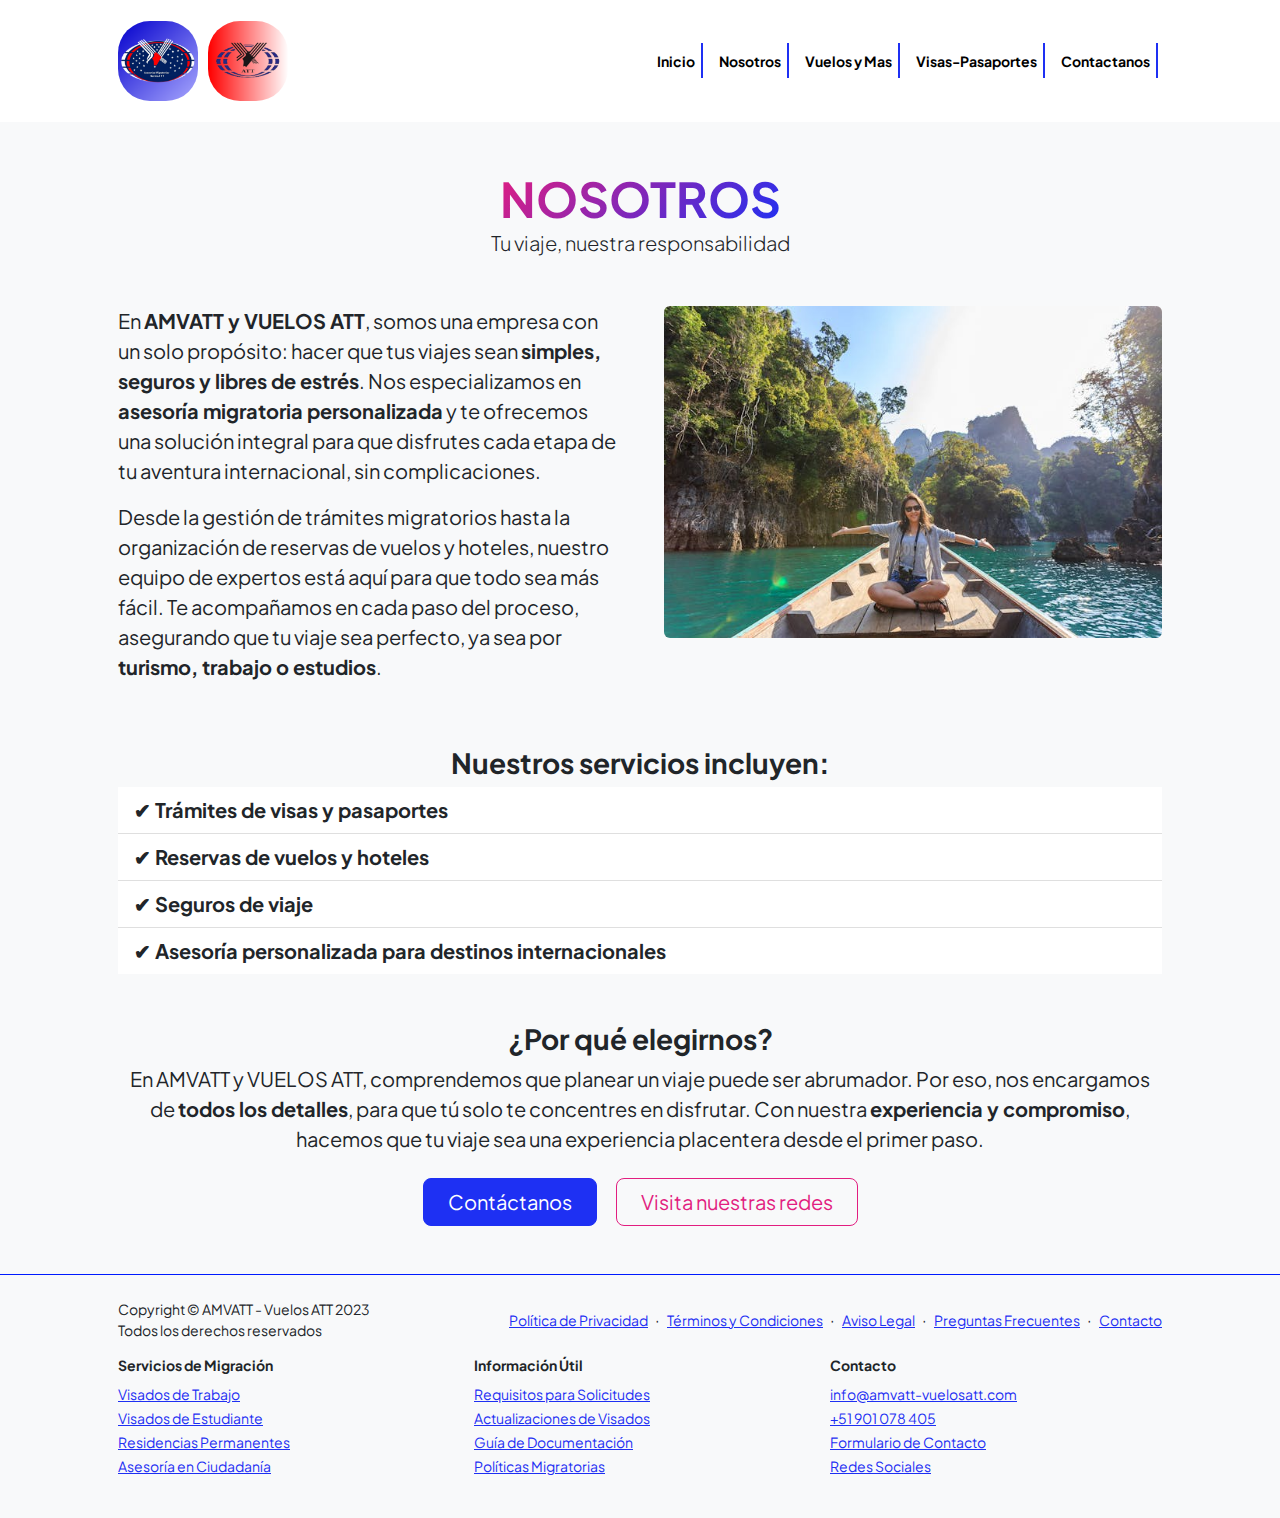
<file: resume.html>
<!DOCTYPE html>
<html lang="en">
    <head>
        <meta charset="utf-8" />
        <meta name="viewport" content="width=device-width, initial-scale=1, shrink-to-fit=no" />
        <meta name="description" content="" />
        <meta name="author" content="" />
        <title>NOSOTROS</title>
        <!-- Favicon-->
        <link rel="icon" type="image/x-icon" href="assets/favicon.ico" />
        <!-- Custom Google font-->
        <link rel="preconnect" href="https://fonts.googleapis.com" />
        <link rel="preconnect" href="https://fonts.gstatic.com" crossorigin />
        <link href="https://fonts.googleapis.com/css2?family=Plus+Jakarta+Sans:wght@100;200;300;400;500;600;700;800;900&amp;display=swap" rel="stylesheet" />
        <!-- Bootstrap icons-->
        <link href="https://cdn.jsdelivr.net/npm/bootstrap-icons@1.8.1/font/bootstrap-icons.css" rel="stylesheet" />
        <!-- Core theme CSS (includes Bootstrap)-->
        <link href="css/styles.css" rel="stylesheet" />
    </head>
    <body class="d-flex flex-column h-100 bg-light">
        <main class="flex-shrink-0">
            <!-- Navigation-->
            <nav class="navbar navbar-expand-lg navbar-light bg-white py-3">
                <div class="container px-5">
                    <a class="navbar-brand" href="index.html"><span class="fw-bolder text-primary"><img src="assets/AMVATT-.png" id="logouno"><img src="assets/VUELOSATT.png" id="logodos"></span></a>
                    <button class="navbar-toggler" type="button" data-bs-toggle="collapse" data-bs-target="#navbarSupportedContent" aria-controls="navbarSupportedContent" aria-expanded="false" aria-label="Toggle navigation"><span class="navbar-toggler-icon"></span></button>
                    <div class="collapse navbar-collapse" id="navbarSupportedContent">
                        <ul class="navbar-nav ms-auto mb-2 mb-lg-0 small fw-bolder">
                            <li class="nav-item"><a class="nav-link" href="index.html">Inicio</a></li>
                            <li class="nav-item"><a class="nav-link" href="resume.html">Nosotros</a></li>
                            <li class="nav-item"><a class="nav-link" href="projects.html">Vuelos y Mas</a></li>
                            <li class="nav-item"><a class="nav-link" href="visas-mas.html">Visas-Pasaportes</a></li>
                            <li class="nav-item"><a class="nav-link" href="contact.html">Contactanos</a></li>
                        </ul>
                    </div>
                </div>
            </nav>
            <!-- Page Content-->
            <div class="container px-5 my-5">
                <div class="text-center mb-5">
                    <h1 class="display-5 fw-bolder mb-0">
                        <span class="text-gradient d-inline">NOSOTROS</span>
                    </h1>
                    <p class="lead">Tu viaje, nuestra responsabilidad</p>
                </div>
            
                <div class="row gx-5">
                    <div class="col-lg-6">
                        <p class="fs-5">
                            En <strong>AMVATT y VUELOS ATT</strong>, somos una empresa con un solo propósito: 
                            hacer que tus viajes sean <strong>simples, seguros y libres de estrés</strong>. Nos especializamos en 
                            <strong>asesoría migratoria personalizada</strong> y te ofrecemos una solución integral para que disfrutes 
                            cada etapa de tu aventura internacional, sin complicaciones.
                        </p>
                        <p class="fs-5">
                            Desde la gestión de trámites migratorios hasta la organización de reservas de vuelos y 
                            hoteles, nuestro equipo de expertos está aquí para que todo sea más fácil. Te acompañamos en cada paso 
                            del proceso, asegurando que tu viaje sea perfecto, ya sea por <strong>turismo, trabajo o estudios</strong>.
                        </p>
                    </div>
                    <div class="col-lg-6">
                        <img src="assets/VIAJE.jpg" class="img-fluid rounded" alt="Imagen de viajes">
                    </div>
                </div>
            
                <div class="mt-5">
                    <h3 class="text-center fw-bold">Nuestros servicios incluyen:</h3>
                    <ul class="list-group list-group-flush fs-5">
                        <li class="list-group-item"><strong>✔ Trámites de visas y pasaportes</strong></li>
                        <li class="list-group-item"><strong>✔ Reservas de vuelos y hoteles</strong></li>
                        <li class="list-group-item"><strong>✔ Seguros de viaje</strong></li>
                        <li class="list-group-item"><strong>✔ Asesoría personalizada para destinos internacionales</strong></li>
                    </ul>
                </div>
            
                <div class="mt-5 text-center">
                    <h3 class="fw-bold">¿Por qué elegirnos?</h3>
                    <p class="fs-5">
                        En AMVATT y VUELOS ATT, comprendemos que planear un viaje puede ser abrumador. Por eso, nos encargamos de 
                        <strong>todos los detalles</strong>, para que tú solo te concentres en disfrutar. Con nuestra 
                        <strong>experiencia y compromiso</strong>, hacemos que tu viaje sea una experiencia placentera desde el primer paso.
                    </p>
                </div>
            
                <div class="text-center mt-4">
                    <a href="contacto.html" class="btn btn-primary btn-lg px-4 me-sm-3">Contáctanos</a>
                    <a href="redes-sociales.html" class="btn btn-outline-secondary btn-lg px-4">Visita nuestras redes</a>
                </div>
            </div>
            
                
                  
        </main>
        <!-- Footer-->
        <footer class="piedeweb py-4 mt-auto">
            <div class="container px-5">
                <div class="row align-items-center justify-content-between flex-column flex-sm-row">
                    <div class="col-auto">
                        <div class="small m-0">Copyright &copy; AMVATT - Vuelos ATT 2023</div>
                        <div class="small">Todos los derechos reservados</div>
                    </div>
                    <div class="col-auto">
                        <a class="small" href="#!">Política de Privacidad</a>
                        <span class="mx-1">&middot;</span>
                        <a class="small" href="#!">Términos y Condiciones</a>
                        <span class="mx-1">&middot;</span>
                        <a class="small" href="#!">Aviso Legal</a>
                        <span class="mx-1">&middot;</span>
                        <a class="small" href="#!">Preguntas Frecuentes</a>
                        <span class="mx-1">&middot;</span>
                        <a class="small" href="#!">Contacto</a>
                    </div>
                </div>
                <div class="row mt-3">
                    <div class="col-md-4">
                        <h6 class="small fw-bold">Servicios de Migración</h6>
                        <ul class="list-unstyled">
                            <li><a class="small" href="#!">Visados de Trabajo</a></li>
                            <li><a class="small" href="#!">Visados de Estudiante</a></li>
                            <li><a class="small" href="#!">Residencias Permanentes</a></li>
                            <li><a class="small" href="#!">Asesoría en Ciudadanía</a></li>
                        </ul>
                    </div>
                    <div class="col-md-4">
                        <h6 class="small fw-bold">Información Útil</h6>
                        <ul class="list-unstyled">
                            <li><a class="small" href="#!">Requisitos para Solicitudes</a></li>
                            <li><a class="small" href="#!">Actualizaciones de Visados</a></li>
                            <li><a class="small" href="#!">Guía de Documentación</a></li>
                            <li><a class="small" href="#!">Políticas Migratorias</a></li>
                        </ul>
                    </div>
                    <div class="col-md-4">
                        <h6 class="small fw-bold">Contacto</h6>
                        <ul class="list-unstyled">
                            <li><a class="small" href="mailto:info@amvatt-vuelosatt.com">info@amvatt-vuelosatt.com</a></li>
                            <li><a class="small" href="tel:+5190178405">+51 901 078 405</a></li>
                            <li><a class="small" href="#!">Formulario de Contacto</a></li>
                            <li><a class="small" href="#!">Redes Sociales</a></li>
                        </ul>
                    </div>
                </div>
            </div>
        </footer>
        <!-- Bootstrap core JS-->
        <script src="https://cdn.jsdelivr.net/npm/bootstrap@5.2.3/dist/js/bootstrap.bundle.min.js"></script>
        <!-- Core theme JS-->
        <script src="js/scripts.js"></script>
    </body>
</html>
</file>
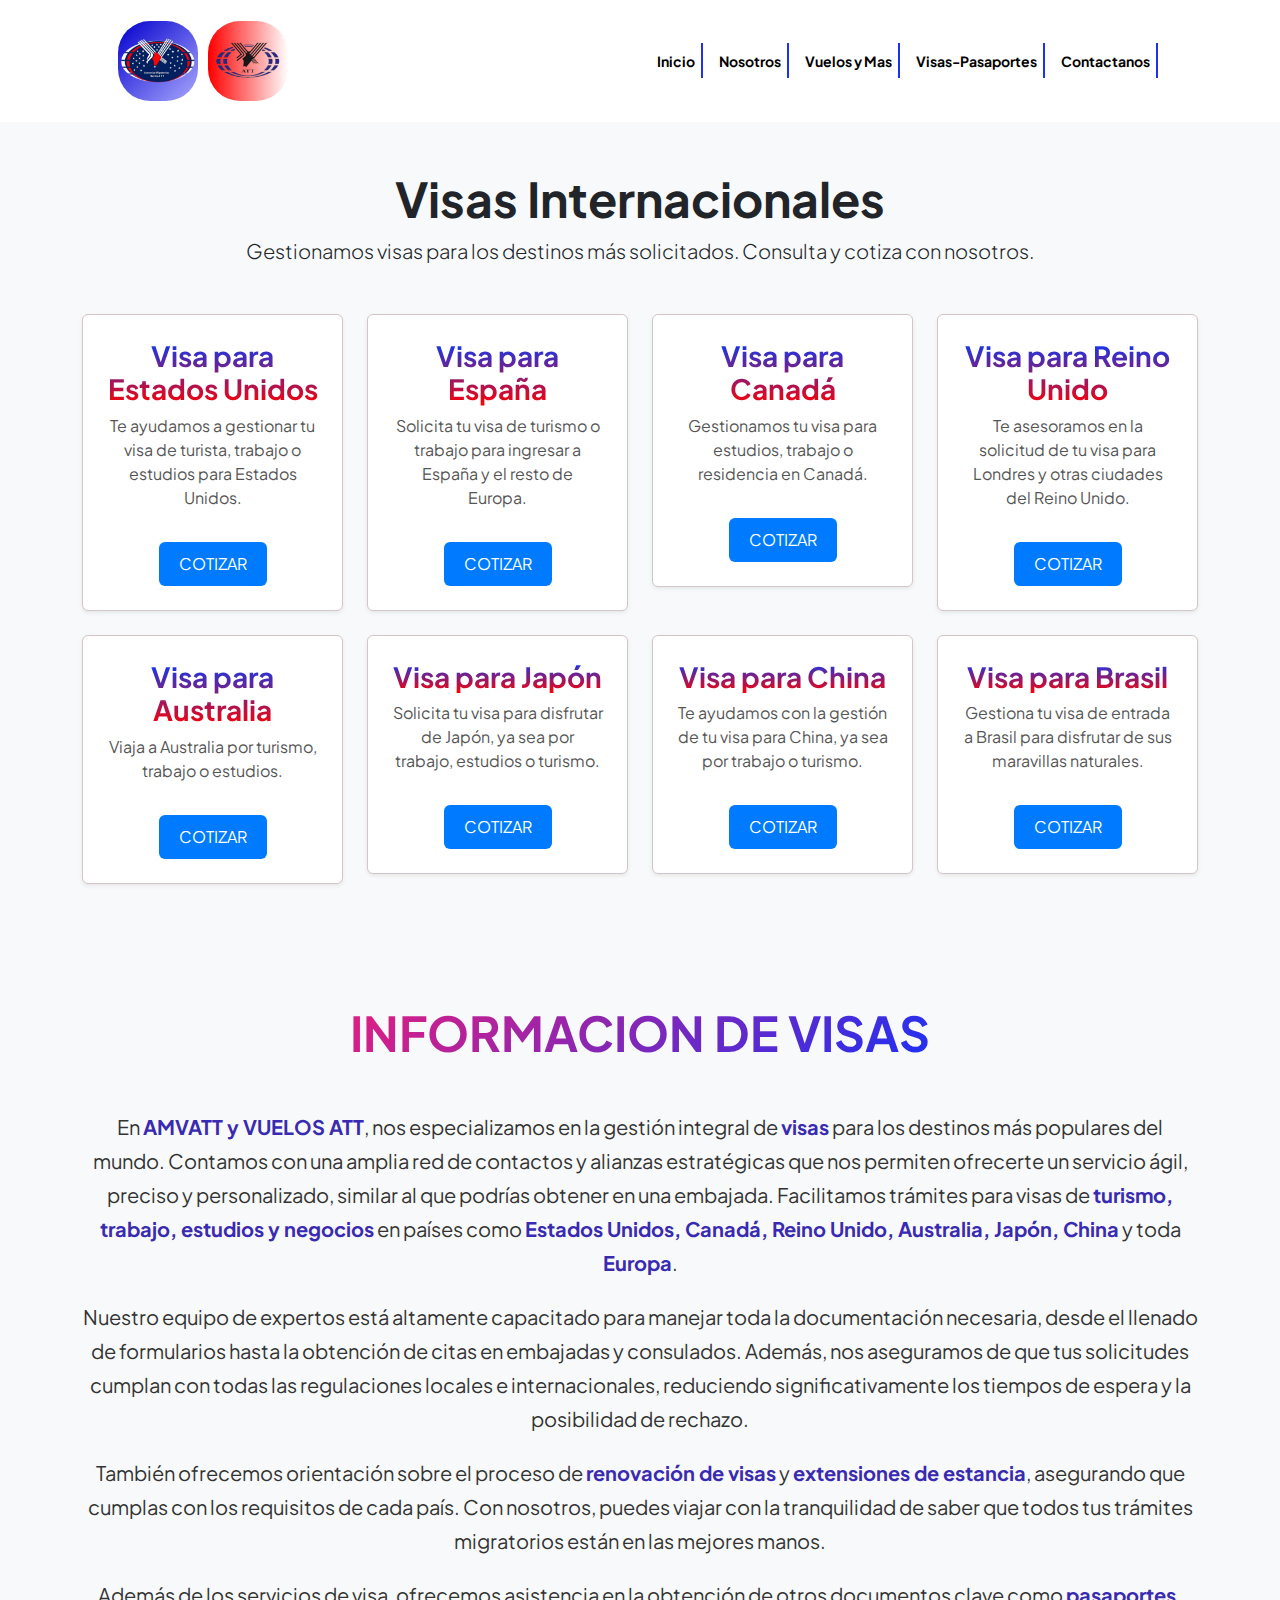
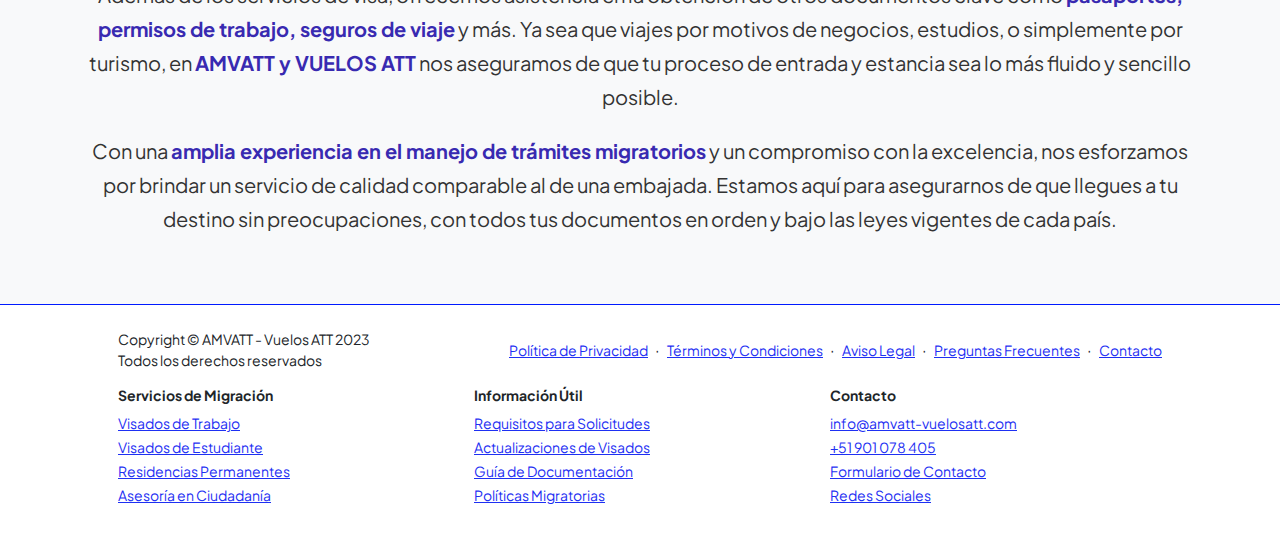
<file: visas-mas.html>
<!DOCTYPE html>
<html lang="es">
    <head>
        <meta charset="utf-8" />
        <meta name="viewport" content="width=device-width, initial-scale=1, shrink-to-fit=no" />
        <meta name="description" content="" />
        <meta name="author" content="" />
        <title>VISAS</title>
        <!-- Favicon-->
        <link rel="icon" type="image/x-icon" href="assets/favicon.ico" />
        <!-- Custom Google font-->
        <link rel="preconnect" href="https://fonts.googleapis.com" />
        <link rel="preconnect" href="https://fonts.gstatic.com" crossorigin />
        <link href="https://fonts.googleapis.com/css2?family=Plus+Jakarta+Sans:wght@100;200;300;400;500;600;700;800;900&amp;display=swap" rel="stylesheet" />
        <!-- Bootstrap icons-->
        <link href="https://cdn.jsdelivr.net/npm/bootstrap-icons@1.8.1/font/bootstrap-icons.css" rel="stylesheet" />
        <!-- Core theme CSS (includes Bootstrap)-->
        <link href="css/styles.css" rel="stylesheet" />
    </head>
    <body id="main-body" class="d-flex flex-column h-100" data-bs-theme="light">
        <main class="flex-shrink-0">
            <!-- Navigation-->
            <nav class="navbar navbar-expand-lg navbar-light bg-white py-3">
                <div class="container px-5">
                    <a class="navbar-brand" href="index.html"><span class="fw-bolder text-primary"><img src="assets/AMVATT-.png" id="logouno"><img src="assets/VUELOSATT.png" id="logodos"></span></a>
                    <button class="navbar-toggler" type="button" data-bs-toggle="collapse" data-bs-target="#navbarSupportedContent" aria-controls="navbarSupportedContent" aria-expanded="false" aria-label="Toggle navigation"><span class="navbar-toggler-icon"></span></button>
                    <div class="collapse navbar-collapse" id="navbarSupportedContent">
                        <ul class="navbar-nav ms-auto mb-2 mb-lg-0 small fw-bolder">
                            <li class="nav-item"><a class="nav-link" href="index.html">Inicio</a></li>
                            <li class="nav-item"><a class="nav-link" href="resume.html">Nosotros</a></li>
                            <li class="nav-item"><a class="nav-link" href="projects.html">Vuelos y Mas</a></li>
                            <li class="nav-item"><a class="nav-link" href="visas-mas.html">Visas-Pasaportes</a></li>
                            <li class="nav-item"><a class="nav-link" href="contact.html">Contactanos</a></li>
                        </ul>
                    </div>
                </div>
            </nav>
            <section id="visas-cards" class="py-5">
                <div class="container">
                    <div class="text-center mb-5">
                        <h2 class="display-5 fw-bolder">Visas Internacionales</h2>
                        <p class="lead">Gestionamos visas para los destinos más solicitados. Consulta y cotiza con nosotros.</p>
                    </div>
                    <div class="row text-center">
                        <!-- Visa para Estados Unidos -->
                        <div class="col-lg-3 col-md-6 mb-4">
                            <div class="visas-card p-4 shadow-sm rounded">
                                <h3 class="fw-bold">Visa para Estados Unidos</h3>
                                <p>Te ayudamos a gestionar tu visa de turista, trabajo o estudios para Estados Unidos.</p>
                                <a href="#" class="btn btn-primary mt-3">Cotizar</a>
                            </div>
                        </div>
                        <!-- Visa para España -->
                        <div class="col-lg-3 col-md-6 mb-4">
                            <div class="visas-card p-4 shadow-sm rounded">
                                <h3 class="fw-bold">Visa para España</h3>
                                <p>Solicita tu visa de turismo o trabajo para ingresar a España y el resto de Europa.</p>
                                <a href="#" class="btn btn-primary mt-3">Cotizar</a>
                            </div>
                        </div>
                        <!-- Visa para Canadá -->
                        <div class="col-lg-3 col-md-6 mb-4">
                            <div class="visas-card p-4 shadow-sm rounded">
                                <h3 class="fw-bold">Visa para Canadá</h3>
                                <p>Gestionamos tu visa para estudios, trabajo o residencia en Canadá.</p>
                                <a href="#" class="btn btn-primary mt-3">Cotizar</a>
                            </div>
                        </div>
                        <!-- Visa para Reino Unido -->
                        <div class="col-lg-3 col-md-6 mb-4">
                            <div class="visas-card p-4 shadow-sm rounded">
                                <h3 class="fw-bold">Visa para Reino Unido</h3>
                                <p>Te asesoramos en la solicitud de tu visa para Londres y otras ciudades del Reino Unido.</p>
                                <a href="#" class="btn btn-primary mt-3">Cotizar</a>
                            </div>
                        </div>
                        <!-- Visa para Australia -->
                        <div class="col-lg-3 col-md-6 mb-4">
                            <div class="visas-card p-4 shadow-sm rounded">
                                <h3 class="fw-bold">Visa para Australia</h3>
                                <p>Viaja a Australia por turismo, trabajo o estudios.</p>
                                <a href="#" class="btn btn-primary mt-3">Cotizar</a>
                            </div>
                        </div>
                        <!-- Visa para Japón -->
                        <div class="col-lg-3 col-md-6 mb-4">
                            <div class="visas-card p-4 shadow-sm rounded">
                                <h3 class="fw-bold">Visa para Japón</h3>
                                <p>Solicita tu visa para disfrutar de Japón, ya sea por trabajo, estudios o turismo.</p>
                                <a href="#" class="btn btn-primary mt-3">Cotizar</a>
                            </div>
                        </div>
                        <!-- Visa para China -->
                        <div class="col-lg-3 col-md-6 mb-4">
                            <div class="visas-card p-4 shadow-sm rounded">
                                <h3 class="fw-bold">Visa para China</h3>
                                <p>Te ayudamos con la gestión de tu visa para China, ya sea por trabajo o turismo.</p>
                                <a href="#" class="btn btn-primary mt-3">Cotizar</a>
                            </div>
                        </div>
                        <!-- Visa para Brasil -->
                        <div class="col-lg-3 col-md-6 mb-4">
                            <div class="visas-card p-4 shadow-sm rounded">
                                <h3 class="fw-bold">Visa para Brasil</h3>
                                <p>Gestiona tu visa de entrada a Brasil para disfrutar de sus maravillas naturales.</p>
                                <a href="#" class="btn btn-primary mt-3">Cotizar</a>
                            </div>
                        </div>
                    </div>
                </div>
            </section>
            
            <section id="visas-mas" class="py-5">
                <div class="container">
                    <div class="text-center mb-5">
                        <h1 class="display-5 fw-bolder mb-0">
                            <span class="text-gradient d-inline">INFORMACION DE VISAS</span>
                        </h1>
                    </div>
                    <div class="row text-center">
                        <div class="col-lg-12">
                            <p class="fs-5">
                                En <strong>AMVATT y VUELOS ATT</strong>, nos especializamos en la gestión integral de <strong>visas</strong> para los destinos más populares del mundo. Contamos con una amplia red de contactos y alianzas estratégicas que nos permiten ofrecerte un servicio ágil, preciso y personalizado, similar al que podrías obtener en una embajada. Facilitamos trámites para visas de <strong>turismo, trabajo, estudios y negocios</strong> en países como <strong>Estados Unidos, Canadá, Reino Unido, Australia, Japón, China</strong> y toda <strong>Europa</strong>.
                            </p>
                            <p class="fs-5">
                                Nuestro equipo de expertos está altamente capacitado para manejar toda la documentación necesaria, desde el llenado de formularios hasta la obtención de citas en embajadas y consulados. Además, nos aseguramos de que tus solicitudes cumplan con todas las regulaciones locales e internacionales, reduciendo significativamente los tiempos de espera y la posibilidad de rechazo.
                            </p>
                            <p class="fs-5">
                                También ofrecemos orientación sobre el proceso de <strong>renovación de visas</strong> y <strong>extensiones de estancia</strong>, asegurando que cumplas con los requisitos de cada país. Con nosotros, puedes viajar con la tranquilidad de saber que todos tus trámites migratorios están en las mejores manos.
                            </p>
                            <p class="fs-5">
                                Además de los servicios de visa, ofrecemos asistencia en la obtención de otros documentos clave como <strong>pasaportes, permisos de trabajo, seguros de viaje</strong> y más. Ya sea que viajes por motivos de negocios, estudios, o simplemente por turismo, en <strong>AMVATT y VUELOS ATT</strong> nos aseguramos de que tu proceso de entrada y estancia sea lo más fluido y sencillo posible.
                            </p>
                            <p class="fs-5">
                                Con una <strong>amplia experiencia en el manejo de trámites migratorios</strong> y un compromiso con la excelencia, nos esforzamos por brindar un servicio de calidad comparable al de una embajada. Estamos aquí para asegurarnos de que llegues a tu destino sin preocupaciones, con todos tus documentos en orden y bajo las leyes vigentes de cada país.
                            </p>
                        </div>
                    </div>
                </div>
            </section>
            
      </main>
      
      <footer class="piedeweb py-4 mt-auto">
        <div class="container px-5">
            <div class="row align-items-center justify-content-between flex-column flex-sm-row">
                <div class="col-auto">
                    <div class="small m-0">Copyright &copy; AMVATT - Vuelos ATT 2023</div>
                    <div class="small">Todos los derechos reservados</div>
                </div>
                <div class="col-auto">
                    <a class="small" href="#!">Política de Privacidad</a>
                    <span class="mx-1">&middot;</span>
                    <a class="small" href="#!">Términos y Condiciones</a>
                    <span class="mx-1">&middot;</span>
                    <a class="small" href="#!">Aviso Legal</a>
                    <span class="mx-1">&middot;</span>
                    <a class="small" href="#!">Preguntas Frecuentes</a>
                    <span class="mx-1">&middot;</span>
                    <a class="small" href="#!">Contacto</a>
                </div>
            </div>
            <div class="row mt-3">
                <div class="col-md-4">
                    <h6 class="small fw-bold">Servicios de Migración</h6>
                    <ul class="list-unstyled">
                        <li><a class="small" href="#!">Visados de Trabajo</a></li>
                        <li><a class="small" href="#!">Visados de Estudiante</a></li>
                        <li><a class="small" href="#!">Residencias Permanentes</a></li>
                        <li><a class="small" href="#!">Asesoría en Ciudadanía</a></li>
                    </ul>
                </div>
                <div class="col-md-4">
                    <h6 class="small fw-bold">Información Útil</h6>
                    <ul class="list-unstyled">
                        <li><a class="small" href="#!">Requisitos para Solicitudes</a></li>
                        <li><a class="small" href="#!">Actualizaciones de Visados</a></li>
                        <li><a class="small" href="#!">Guía de Documentación</a></li>
                        <li><a class="small" href="#!">Políticas Migratorias</a></li>
                    </ul>
                </div>
                <div class="col-md-4">
                    <h6 class="small fw-bold">Contacto</h6>
                    <ul class="list-unstyled">
                        <li><a class="small" href="mailto:info@amvatt-vuelosatt.com">info@amvatt-vuelosatt.com</a></li>
                        <li><a class="small" href="tel:+5190178405">+51 901 078 405</a></li>
                        <li><a class="small" href="#!">Formulario de Contacto</a></li>
                        <li><a class="small" href="#!">Redes Sociales</a></li>
                    </ul>
                </div>
            </div>
        </div>
    </footer> 




      <script src="https://cdn.jsdelivr.net/npm/bootstrap@5.2.3/dist/js/bootstrap.bundle.min.js"></script>
      <!-- Core theme JS-->
      <script src="js/scripts.js"></script>
      <script src="js/animaciones.js"></script>
      <script src="js/filtro.js"></script>
      </body>
      </html>
</file>
<file: css/estilos-dos.css>
#barra-uno {
    width: 200px;
    height: 100vh;
    background-color: #151047;
    position: fixed;
    top: 0;
    left: 0;
    display: flex;
    flex-direction: column;
    align-items: center; 
    justify-content: flex-start;
    animation: barra 1s ease;
    z-index: 10;
}
#click-cerrar{
  margin: 10px 0 0 0;
  width: 40px;
  height: 30px;
  border: 1px solid #1ABC9C;
  border-radius: 4px;
  background-color:#1ABC9C;
  color: white;
  position: absolute;
  right: -35px;
  margin-top: 20px;
}
#click-cerrar:hover{
    background-color: var(--fondo);
    border: 1px solid var(--fondo);
    filter: drop-shadow(0 0 10px #1ABC9C);
}
.container-barra {
    width: 100%;
    margin-top: 20px;
    display: flex;
    flex-direction: column;
    align-items: center; 
}

.barra-boton {
    background-color: #1ABC9C;
    color: white;
    border: none;
    padding: 12px 18px;
    font-size: 16px;
    border-radius: 5px;
    cursor: pointer;
    margin-bottom: 10px;
    width: 80%; 
    text-align: center;
    transition: background-color 0.3s;
}

.barra-boton:hover {
    background-color:var(--fondo);
    box-shadow:  0 0 10px 2px #1ABC9C;
    transition: .5s ease;
   
}
#abrir-barra {
    position: fixed;
    top: 40px;
    left: 0px;
    background-color: var(--fondo);
    color: white;
    padding: 10px;
    border: none;
    border-radius: 0 5px 5px 0;
    cursor: pointer;
    display: none;
    z-index: 10;
}
#estadisticas-clientes {
    text-align: center;
    padding: 40px 20px;
    background-color: #f7f7f7;
}

.clientes-datos {
    display: flex;
    justify-content: center;
    gap: 40px;
    margin-bottom: 30px;
}

.dato h2 {
    font-size: 48px;
    background: linear-gradient(rgb(20, 4, 231), #00ff00);
    -webkit-background-clip: text;
    color: transparent;
    font-weight: bold;
}

.dato p {
    font-size: 18px;
    color: #333;
}

#resumen-prioridad {
    margin-top: 20px;
    padding: 20px;
    background-color: #ffffff;
    border-radius: 8px;
    box-shadow: 0 4px 8px rgba(0, 0, 0, 0.1);
    max-width: 800px;
    margin: 0 auto;
}

.resumen-texto {
    font-size: 18px;
    color: #333;
    line-height: 1.6;
}

/* Media Query para pantallas más pequeñas (tablets y móviles) */
@media (max-width: 768px) {
    .clientes-datos {
        flex-direction: column;
        gap: 20px;
    }

    .dato h2 {
        font-size: 38px;
    }

    .dato p {
        font-size: 16px;
    }

    #resumen-prioridad {
        max-width: 100%;
        padding: 15px;
    }

    .resumen-texto {
        font-size: 16px;
    }
}

#abrir-barra:hover{
   background: #1ABC9C;
   filter: drop-shadow(0 0 10px #0a0a0a);
}

@media only screen and (max-width: 768px){
    #barra-uno {
        display: none;
    }
    #abrir-barra{
        display: flex;
    }
}
@media (max-width: 350px) {
    #barra-uno {
        width: 150px; /* Ancho más pequeño */
    }
    
    .barra-boton {
        padding: 8px 12px; /* Menos padding */
        font-size: 14px; /* Tamaño de fuente más pequeño */
        width: 90%; /* Aumentar el ancho para ocupar más espacio */
    }

    #click-cerrar {
        width: 30px; /* Ancho más pequeño para el botón de cerrar */
        height: 25px; /* Altura más pequeña */
        margin-top: 15px; /* Ajustar el margen superior */
    }
}
</file>
